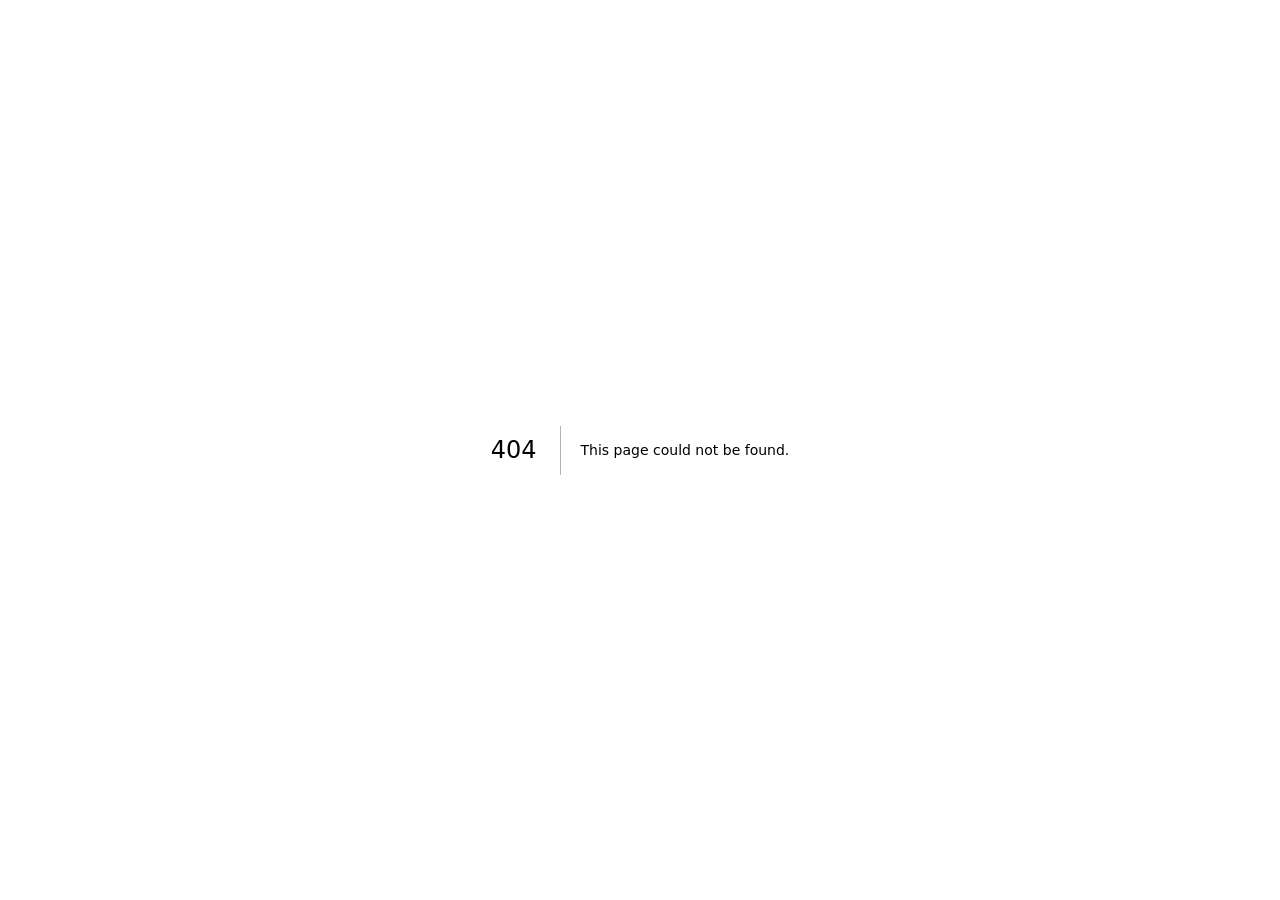
<file: 404/index.html>
<!DOCTYPE html><html lang="en" class="scroll-smooth"><head><meta charSet="utf-8"/><meta name="viewport" content="width=device-width, initial-scale=1"/><link rel="stylesheet" href="/_next/static/chunks/0_oc_g3nw2rx5.css" data-precedence="next"/><link rel="preload" as="script" fetchPriority="low" href="/_next/static/chunks/3l04zcqx63h3y.js"/><script src="/_next/static/chunks/2m912stn0vfa6.js" async=""></script><script src="/_next/static/chunks/1mh6a-0e61pyc.js" async=""></script><script src="/_next/static/chunks/turbopack-0lalso72z2cic.js" async=""></script><script src="/_next/static/chunks/0h2qsuyze9ds1.js" async=""></script><link rel="preload" href="https://fonts.googleapis.com/css2?family=Cormorant+Garamond:ital,wght@0,300;0,400;0,500;0,600;1,300;1,400&amp;family=Cinzel:wght@400;500;600&amp;family=Lato:wght@300;400&amp;display=swap" as="style"/><meta name="robots" content="noindex"/><title>Harshini ♾ Rahul — November 2026 · Texas</title><meta name="description" content="Join us as we celebrate the beginning of forever. Sangeeth · Engagement · Mehendi · Haldi · Wedding — November 12–15, 2026, Texas."/><meta property="og:title" content="Harshini ♾ Rahul — November 2026 · Texas"/><meta property="og:description" content="You are invited to our wedding celebration."/><meta property="og:type" content="website"/><meta name="twitter:card" content="summary"/><meta name="twitter:title" content="Harshini ♾ Rahul — November 2026 · Texas"/><meta name="twitter:description" content="You are invited to our wedding celebration."/><link rel="icon" href="/favicon.ico?favicon.2vob68tjqpejf.ico" sizes="256x256" type="image/x-icon"/><link rel="preconnect" href="https://fonts.googleapis.com"/><link rel="preconnect" href="https://fonts.gstatic.com" crossorigin="anonymous"/><title>404: This page could not be found.</title><link href="https://fonts.googleapis.com/css2?family=Cormorant+Garamond:ital,wght@0,300;0,400;0,500;0,600;1,300;1,400&amp;family=Cinzel:wght@400;500;600&amp;family=Lato:wght@300;400&amp;display=swap" rel="stylesheet"/><script src="/_next/static/chunks/0cz1d0mv5g_q7.js" noModule=""></script></head><body style="font-family:&#x27;Cormorant Garamond&#x27;, Georgia, serif"><div hidden=""><!--$--><!--/$--></div><div style="font-family:system-ui,&quot;Segoe UI&quot;,Roboto,Helvetica,Arial,sans-serif,&quot;Apple Color Emoji&quot;,&quot;Segoe UI Emoji&quot;;height:100vh;text-align:center;display:flex;flex-direction:column;align-items:center;justify-content:center"><div><style>body{color:#000;background:#fff;margin:0}.next-error-h1{border-right:1px solid rgba(0,0,0,.3)}@media (prefers-color-scheme:dark){body{color:#fff;background:#000}.next-error-h1{border-right:1px solid rgba(255,255,255,.3)}}</style><h1 class="next-error-h1" style="display:inline-block;margin:0 20px 0 0;padding:0 23px 0 0;font-size:24px;font-weight:500;vertical-align:top;line-height:49px">404</h1><div style="display:inline-block"><h2 style="font-size:14px;font-weight:400;line-height:49px;margin:0">This page could not be found.</h2></div></div></div><!--$--><!--/$--><script src="/_next/static/chunks/3l04zcqx63h3y.js" id="_R_" async=""></script><script>(self.__next_f=self.__next_f||[]).push([0])</script><script>self.__next_f.push([1,"1:\"$Sreact.fragment\"\n2:I[39756,[\"/_next/static/chunks/0h2qsuyze9ds1.js\"],\"default\"]\n3:I[37457,[\"/_next/static/chunks/0h2qsuyze9ds1.js\"],\"default\"]\n4:I[97367,[\"/_next/static/chunks/0h2qsuyze9ds1.js\"],\"OutletBoundary\"]\n5:\"$Sreact.suspense\"\n8:I[97367,[\"/_next/static/chunks/0h2qsuyze9ds1.js\"],\"ViewportBoundary\"]\na:I[97367,[\"/_next/static/chunks/0h2qsuyze9ds1.js\"],\"MetadataBoundary\"]\nc:I[68027,[\"/_next/static/chunks/0h2qsuyze9ds1.js\"],\"default\",1]\n:HL[\"/_next/static/chunks/0_oc_g3nw2rx5.css\",\"style\"]\n:HL[\"https://fonts.googleapis.com/css2?family=Cormorant+Garamond:ital,wght@0,300;0,400;0,500;0,600;1,300;1,400\u0026family=Cinzel:wght@400;500;600\u0026family=Lato:wght@300;400\u0026display=swap\",\"style\"]\n7:X\n0:{\"P\":null,\"c\":[\"\",\"_not-found\",\"\"],\"q\":\"\",\"i\":false,\"f\":[[[\"\",{\"children\":[\"/_not-found\",{\"children\":[\"__PAGE__\",{},\"$undefined\",\"$undefined\",4608]},\"$undefined\",\"$undefined\",4608]},\"$undefined\",\"$undefined\",4624],[[\"$\",\"$1\",\"c\",{\"children\":[[[\"$\",\"link\",\"0\",{\"rel\":\"stylesheet\",\"href\":\"/_next/static/chunks/0_oc_g3nw2rx5.css\",\"precedence\":\"next\",\"crossOrigin\":\"$undefined\",\"nonce\":\"$undefined\"}],[\"$\",\"script\",\"script-0\",{\"src\":\"/_next/static/chunks/0h2qsuyze9ds1.js\",\"async\":true,\"nonce\":\"$undefined\"}]],[\"$\",\"html\",null,{\"lang\":\"en\",\"className\":\"scroll-smooth\",\"children\":[[\"$\",\"head\",null,{\"children\":[[\"$\",\"link\",null,{\"rel\":\"preconnect\",\"href\":\"https://fonts.googleapis.com\"}],[\"$\",\"link\",null,{\"rel\":\"preconnect\",\"href\":\"https://fonts.gstatic.com\",\"crossOrigin\":\"anonymous\"}],[\"$\",\"link\",null,{\"href\":\"https://fonts.googleapis.com/css2?family=Cormorant+Garamond:ital,wght@0,300;0,400;0,500;0,600;1,300;1,400\u0026family=Cinzel:wght@400;500;600\u0026family=Lato:wght@300;400\u0026display=swap\",\"rel\":\"stylesheet\"}]]}],[\"$\",\"body\",null,{\"style\":{\"fontFamily\":\"'Cormorant Garamond', Georgia, serif\"},\"children\":[\"$\",\"$L2\",null,{\"parallelRouterKey\":\"children\",\"error\":\"$undefined\",\"errorStyles\":\"$undefined\",\"errorScripts\":\"$undefined\",\"template\":[\"$\",\"$L3\",null,{}],\"templateStyles\":\"$undefined\",\"templateScripts\":\"$undefined\",\"notFound\":[[[\"$\",\"title\",null,{\"children\":\"404: This page could not be found.\"}],[\"$\",\"div\",null,{\"style\":{\"fontFamily\":\"system-ui,\\\"Segoe UI\\\",Roboto,Helvetica,Arial,sans-serif,\\\"Apple Color Emoji\\\",\\\"Segoe UI Emoji\\\"\",\"height\":\"100vh\",\"textAlign\":\"center\",\"display\":\"flex\",\"flexDirection\":\"column\",\"alignItems\":\"center\",\"justifyContent\":\"center\"},\"children\":[\"$\",\"div\",null,{\"children\":[[\"$\",\"style\",null,{\"dangerouslySetInnerHTML\":{\"__html\":\"body{color:#000;background:#fff;margin:0}.next-error-h1{border-right:1px solid rgba(0,0,0,.3)}@media (prefers-color-scheme:dark){body{color:#fff;background:#000}.next-error-h1{border-right:1px solid rgba(255,255,255,.3)}}\"}}],[\"$\",\"h1\",null,{\"className\":\"next-error-h1\",\"style\":{\"display\":\"inline-block\",\"margin\":\"0 20px 0 0\",\"padding\":\"0 23px 0 0\",\"fontSize\":24,\"fontWeight\":500,\"verticalAlign\":\"top\",\"lineHeight\":\"49px\"},\"children\":404}],[\"$\",\"div\",null,{\"style\":{\"display\":\"inline-block\"},\"children\":[\"$\",\"h2\",null,{\"style\":{\"fontSize\":14,\"fontWeight\":400,\"lineHeight\":\"49px\",\"margin\":0},\"children\":\"This page could not be found.\"}]}]]}]}]],[]],\"forbidden\":\"$undefined\",\"unauthorized\":\"$undefined\"}]}]]}]]}],{\"children\":[[\"$\",\"$1\",\"c\",{\"children\":[null,[\"$\",\"$L2\",null,{\"parallelRouterKey\":\"children\",\"error\":\"$undefined\",\"errorStyles\":\"$undefined\",\"errorScripts\":\"$undefined\",\"template\":[\"$\",\"$L3\",null,{}],\"templateStyles\":\"$undefined\",\"templateScripts\":\"$undefined\",\"notFound\":\"$undefined\",\"forbidden\":\"$undefined\",\"unauthorized\":\"$undefined\"}]]}],{\"children\":[[\"$\",\"$1\",\"c\",{\"children\":[[[\"$\",\"title\",null,{\"children\":\"404: This page could not be found.\"}],[\"$\",\"div\",null,{\"style\":\"$0:f:0:1:0:props:children:1:props:children:1:props:children:props:notFound:0:1:props:style\",\"children\":[\"$\",\"div\",null,{\"children\":[[\"$\",\"style\",null,{\"dangerouslySetInnerHTML\":{\"__html\":\"body{color:#000;background:#fff;margin:0}.next-error-h1{border-right:1px solid rgba(0,0,0,.3)}@media (prefers-color-scheme:dark){body{color:#fff;background:#000}.next-error-h1{border-right:1px solid rgba(255,255,255,.3)}}\"}}],[\"$\",\"h1\",null,{\"className\":\"next-error-h1\",\"style\":\"$0:f:0:1:0:props:children:1:props:children:1:props:children:props:notFound:0:1:props:children:props:children:1:props:style\",\"children\":404}],[\"$\",\"div\",null,{\"style\":\"$0:f:0:1:0:props:children:1:props:children:1:props:children:props:notFound:0:1:props:children:props:children:2:props:style\",\"children\":[\"$\",\"h2\",null,{\"style\":\"$0:f:0:1:0:props:children:1:props:children:1:props:children:props:notFound:0:1:props:children:props:children:2:props:children:props:style\",\"children\":\"This page could not be found.\"}]}]]}]}]],null,[\"$\",\"$L4\",null,{\"children\":[\"$\",\"$5\",null,{\"name\":\"Next.MetadataOutlet\",\"children\":\"$@6\"}]}]]}],{},null,false,null]},null,false,\"$7\"]},null,false,null],[\"$\",\"$1\",\"h\",{\"children\":[[\"$\",\"meta\",null,{\"name\":\"robots\",\"content\":\"noindex\"}],[\"$\",\"$L8\",null,{\"children\":\"$L9\"}],[\"$\",\"div\",null,{\"hidden\":true,\"children\":[\"$\",\"$La\",null,{\"children\":[\"$\",\"$5\",null,{\"name\":\"Next.Metadata\",\"children\":\"$Lb\"}]}]}],null]}],false]],\"m\":\"$undefined\",\"G\":[\"$c\",[[\"$\",\"link\",\"0\",{\"rel\":\"stylesheet\",\"href\":\"/_next/static/chunks/0_oc_g3nw2rx5.css\",\"precedence\":\"next\",\"crossOrigin\":\"$undefined\",\"nonce\":\"$undefined\"}]]],\"S\":true,\"h\":null,\"r\":\"$undefined\",\"s\":\"$undefined\",\"a\":\"$undefined\",\"l\":\"$undefined\",\"p\":\"$undefined\",\"d\":\"$undefined\",\"b\":\"PgnNisf5su7iM_JKyc84x\"}\n7:C\n9:[[\"$\",\"meta\",\"0\",{\"charSet\":\"utf-8\"}],[\"$\",\"meta\",\"1\",{\"name\":\"viewport\",\"content\":\"width=device-width, initial-scale=1\"}]]\nd:I[27201,[\"/_next/static/chunks/0h2qsuyze9ds1.js\"],\"IconMark\"]\n6:null\nb:[[\"$\",\"title\",\"0\",{\"children\":\"Harshini ♾ Rahul — November 2026 · Texas\"}],[\"$\",\"meta\",\"1\",{\"name\":\"description\",\"content\":\"Join us as we celebrate the beginning of forever. Sangeeth · Engagement · Mehendi · Haldi · Wedding — November 12–15, 2026, Texas.\"}],[\"$\",\"meta\",\"2\",{\"property\":\"og:title\",\"content\":\"Harshini ♾ Rahul — November 2026 · Texas\"}],[\"$\",\"meta\",\"3\",{\"property\":\"og:description\",\"content\":\"You are invited to our wedding celebration.\"}],[\"$\",\"meta\",\"4\",{\"property\":\"og:type\",\"content\":\"website\"}],[\"$\",\"meta\",\"5\",{\"name\":\"twitter:card\",\"content\":\"summary\"}],[\"$\",\"meta\",\"6\",{\"name\":\"twitter:title\",\"content\":\"Harshini ♾ Rahul — November 2026 · Texas\"}],[\"$\",\"meta\",\"7\",{\"name\":\"twitter:description\",\"content\":\"You are invited to our wedding celebration.\"}],[\"$\",\"link\",\"8\",{\"rel\":\"icon\",\"href\":\"/favicon.ico?favicon.2vob68tjqpejf.ico\",\"sizes\":\"256x256\",\"type\":\"image/x-icon\"}],[\"$\",\"$Ld\",\"9\",{}]]\n"])</script></body></html>
</file>
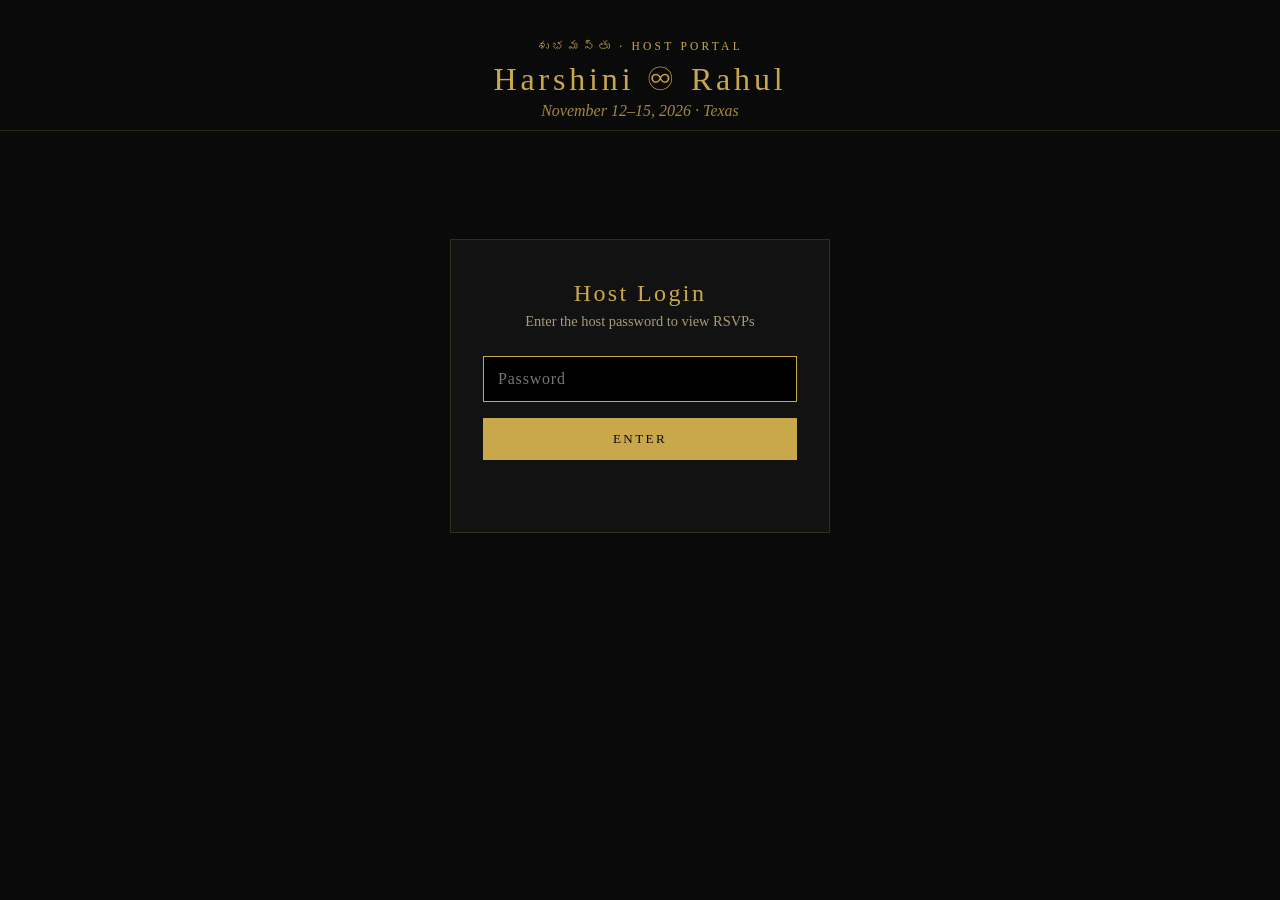
<file: public/admin/index.html>
<!DOCTYPE html>
<html lang="en">
<head>
<meta charset="UTF-8" />
<meta name="viewport" content="width=device-width, initial-scale=1.0" />
<meta name="robots" content="noindex, nofollow" />
<title>Host Portal · Harshini &amp; Rahul</title>
<style>
  :root {
    --bg: #0A0A0A; --gold: #C9A84C; --cream: #E8D5A3; --panel: #121212;
    --line: rgba(201,168,76,0.18); --soft: rgba(201,168,76,0.06);
  }
  * { box-sizing: border-box; }
  body {
    margin: 0; background: var(--bg); color: var(--cream);
    font-family: Georgia, 'Times New Roman', serif; min-height: 100vh;
  }
  a { color: var(--gold); }
  .wrap { max-width: 1100px; margin: 0 auto; padding: 32px 20px 80px; }
  header.site { text-align: center; padding: 40px 20px 10px; border-bottom: 1px solid var(--line); }
  header.site .detail { color: var(--gold); font-size: .72rem; letter-spacing: .28em; text-transform: uppercase; }
  header.site h1 { color: var(--gold); font-weight: normal; letter-spacing: .12em; font-size: 2rem; margin: 8px 0 4px; }
  header.site p { color: var(--gold); font-style: italic; margin: 0; opacity: .8; }

  /* Login */
  .login { max-width: 380px; margin: 12vh auto 0; background: var(--panel); border: 1px solid var(--line); padding: 40px 32px; text-align: center; }
  .login h2 { color: var(--gold); font-weight: normal; letter-spacing: .1em; margin: 0 0 6px; }
  .login p.sub { color: var(--cream); opacity: .7; font-size: .9rem; margin: 0 0 26px; }
  input[type=password] {
    width: 100%; padding: 13px 14px; background: #000; border: 1px solid var(--line);
    color: var(--cream); font-size: 1rem; font-family: inherit; letter-spacing: .05em; outline: none;
  }
  input[type=password]:focus { border-color: var(--gold); }
  button {
    width: 100%; margin-top: 16px; padding: 13px; background: var(--gold); color: #0A0A0A;
    border: none; font-family: inherit; font-size: .82rem; letter-spacing: .18em; text-transform: uppercase;
    cursor: pointer; transition: opacity .2s;
  }
  button:hover { opacity: .88; }
  button:disabled { opacity: .5; cursor: default; }
  .err { color: #E88; font-size: .85rem; margin-top: 14px; min-height: 18px; }

  /* Dashboard */
  .hidden { display: none; }
  .topbar { display: flex; justify-content: space-between; align-items: center; flex-wrap: wrap; gap: 12px; margin: 26px 0; }
  .topbar h2 { color: var(--gold); font-weight: normal; letter-spacing: .08em; margin: 0; }
  .actions { display: flex; gap: 10px; }
  .actions button { width: auto; margin: 0; padding: 9px 16px; }
  .btn-ghost { background: transparent; color: var(--gold); border: 1px solid var(--line); }

  .stats { display: grid; grid-template-columns: repeat(auto-fit, minmax(120px,1fr)); gap: 14px; margin-bottom: 30px; }
  .stat { background: var(--panel); border: 1px solid var(--line); padding: 18px; text-align: center; }
  .stat .num { color: var(--gold); font-size: 2rem; }
  .stat .lbl { color: var(--cream); opacity: .7; font-size: .72rem; letter-spacing: .16em; text-transform: uppercase; margin-top: 4px; }

  table { width: 100%; border-collapse: collapse; background: var(--panel); border: 1px solid var(--line); font-size: .9rem; }
  th, td { text-align: left; padding: 12px 14px; border-bottom: 1px solid var(--line); vertical-align: top; }
  th { color: var(--gold); font-size: .68rem; letter-spacing: .16em; text-transform: uppercase; font-weight: normal; background: var(--soft); }
  td { color: var(--cream); }
  td small { color: var(--gold); opacity: .75; }
  .chips { display: flex; flex-wrap: wrap; gap: 4px; }
  .chip { font-size: .62rem; letter-spacing: .08em; text-transform: uppercase; padding: 3px 7px; border: 1px solid var(--line); color: var(--gold); border-radius: 2px; }
  .tablewrap { overflow-x: auto; }
  .empty { text-align: center; padding: 40px; opacity: .6; }
  footer { text-align: center; margin-top: 40px; color: rgba(201,168,76,0.4); font-size: .78rem; }

  /* Selection + delete */
  .actions { flex-wrap: wrap; }
  .btn-danger { background: transparent; color: #E88; border: 1px solid rgba(232,136,136,.55); }
  .btn-danger:not(:disabled):hover { background: rgba(232,136,136,.12); opacity: 1; }
  .col-check { width: 36px; text-align: center; }
  .col-act { width: 80px; text-align: right; }
  td.col-check, td.col-act { vertical-align: middle; }
  input[type=checkbox] { width: 16px; height: 16px; accent-color: var(--gold); cursor: pointer; }
  .row-del {
    width: auto; margin: 0; padding: 6px 10px; font-size: .64rem; letter-spacing: .12em;
    background: transparent; color: #E88; border: 1px solid rgba(232,136,136,.45);
  }
  .row-del:hover { background: rgba(232,136,136,.12); opacity: 1; }
  tr.selected td { background: rgba(201,168,76,0.09); }
  .chip.dup { color: #E8A06A; border-color: rgba(232,160,106,.6); }
  .sr-only { position: absolute; width: 1px; height: 1px; overflow: hidden; clip: rect(0 0 0 0); white-space: nowrap; }
  .toast { position: fixed; bottom: 22px; left: 50%; transform: translateX(-50%); background: var(--panel); border: 1px solid var(--gold); color: var(--cream); padding: 10px 18px; font-size: .85rem; z-index: 10; }
</style>
</head>
<body>
<header class="site">
  <div class="detail">శుభమస్తు · Host Portal</div>
  <h1>Harshini ♾ Rahul</h1>
  <p>November 12–15, 2026 · Texas</p>
</header>

<!-- LOGIN VIEW -->
<div id="loginView" class="login">
  <h2>Host Login</h2>
  <p class="sub">Enter the host password to view RSVPs</p>
  <form id="loginForm">
    <input id="password" type="password" placeholder="Password" autocomplete="current-password" autofocus />
    <button id="loginBtn" type="submit">Enter</button>
  </form>
  <div class="err" id="loginErr"></div>
</div>

<!-- DASHBOARD VIEW -->
<div id="dashView" class="wrap hidden">
  <div class="topbar">
    <h2>RSVP Dashboard</h2>
    <div class="actions">
      <button class="btn-ghost" id="refreshBtn" type="button">Refresh</button>
      <button class="btn-ghost" id="dupBtn" type="button" title="Select every duplicate (same email) except the newest one">Select duplicates</button>
      <button class="btn-danger" id="deleteSelBtn" type="button" disabled>Delete selected (0)</button>
      <button class="btn-ghost" id="csvBtn" type="button">Export CSV</button>
      <button id="logoutBtn" type="button">Log out</button>
    </div>
  </div>

  <div class="stats" id="stats"></div>

  <div class="tablewrap">
    <table id="rsvpTable">
      <thead>
        <tr>
          <th class="col-check"><input type="checkbox" id="selectAll" aria-label="Select all RSVPs" /></th>
          <th>Primary Guest</th>
          <th>Contact</th>
          <th>Party</th>
          <th>Events</th>
          <th>Dietary / Song / Message</th>
          <th>Submitted</th>
          <th class="col-act"><span class="sr-only">Actions</span></th>
        </tr>
      </thead>
      <tbody id="rsvpBody"></tbody>
    </table>
  </div>

  <footer>Two hearts. One forever. · Harshini &amp; Rahul · 2026</footer>
</div>

<script>
  const API = "/api";
  const TOKEN_KEY = "hr_admin_token";
  const EVENTS = ["sangeeth", "engagement", "mehendi", "haldi", "prewedding", "wedding"];
  const EVENT_LABEL = { sangeeth: "Sangeeth", engagement: "Engagement", mehendi: "Mehendi", haldi: "Haldi", prewedding: "Pre-Wedding", wedding: "Wedding" };
  const evLabel = (e) => EVENT_LABEL[e] || e;

  const $ = (id) => document.getElementById(id);
  const loginView = $("loginView"), dashView = $("dashView");

  function showDash() { loginView.classList.add("hidden"); dashView.classList.remove("hidden"); }
  function showLogin() { dashView.classList.add("hidden"); loginView.classList.remove("hidden"); }

  // --- Login ---
  $("loginForm").addEventListener("submit", async (e) => {
    e.preventDefault();
    const btn = $("loginBtn"), err = $("loginErr");
    err.textContent = ""; btn.disabled = true; btn.textContent = "Checking…";
    try {
      const res = await fetch(API + "/login", {
        method: "POST",
        headers: { "Content-Type": "application/json" },
        body: JSON.stringify({ password: $("password").value }),
      });
      const data = await res.json();
      if (!res.ok) { err.textContent = data.error || "Login failed"; return; }
      localStorage.setItem(TOKEN_KEY, data.token);
      $("password").value = "";
      await loadDashboard();
    } catch (_) {
      err.textContent = "Network error. Try again.";
    } finally {
      btn.disabled = false; btn.textContent = "Enter";
    }
  });

  $("logoutBtn").addEventListener("click", () => {
    localStorage.removeItem(TOKEN_KEY);
    showLogin();
  });
  $("refreshBtn").addEventListener("click", loadDashboard);
  $("csvBtn").addEventListener("click", exportCsv);

  let currentData = null;

  async function loadDashboard() {
    const token = localStorage.getItem(TOKEN_KEY);
    if (!token) { showLogin(); return; }
    const res = await fetch(API + "/rsvps", { headers: { "Authorization": "Bearer " + token } });
    if (res.status === 401) { localStorage.removeItem(TOKEN_KEY); showLogin(); $("loginErr").textContent = "Session expired. Please log in again."; return; }
    const data = await res.json();
    currentData = data;
    renderStats(data);
    renderTable(data.rsvps || []);
    showDash();
  }

  function renderStats(d) {
    const be = d.by_event || {};
    const cards = [
      ["Parties", d.total_rsvps || 0],
      ["Total Guests", d.total_guests || 0],
      ["Sangeeth", be.sangeeth || 0],
      ["Engagement", be.engagement || 0],
      ["Mehendi", be.mehendi || 0],
      ["Haldi", be.haldi || 0],
      ["Pre-Wedding", be.prewedding || 0],
      ["Wedding", be.wedding || 0],
    ];
    $("stats").innerHTML = cards.map(([lbl, num]) =>
      `<div class="stat"><div class="num">${num}</div><div class="lbl">${lbl}</div></div>`
    ).join("");
  }

  function esc(s) {
    return String(s == null ? "" : s).replace(/[&<>"']/g, (c) =>
      ({ "&": "&amp;", "<": "&lt;", ">": "&gt;", '"': "&quot;", "'": "&#39;" }[c]));
  }

  // ---- Selection + duplicates ----------------------------------------------
  // A row is identified by its DynamoDB primary key (rsvpId + submittedAt).
  const keyOf = (r) => `${r.rsvpId}|${r.submittedAt}`;
  const selected = new Set();
  let rowsByKey = new Map();
  let dupKeys = new Set();      // every row that shares an email with another row
  let olderDupKeys = new Set(); // duplicates except the newest one per email

  const normEmail = (s) => String(s || "").trim().toLowerCase();

  // Rows sharing an email (case/whitespace-insensitive) are one duplicate group.
  function computeDuplicates(sorted) {
    dupKeys = new Set(); olderDupKeys = new Set();
    const groups = new Map();
    sorted.forEach((r) => {                 // sorted is newest first, so list[0] is newest
      const email = normEmail(r.email);
      if (!email) return;
      if (!groups.has(email)) groups.set(email, []);
      groups.get(email).push(r);
    });
    groups.forEach((list) => {
      if (list.length < 2) return;
      list.forEach((r, i) => { dupKeys.add(keyOf(r)); if (i > 0) olderDupKeys.add(keyOf(r)); });
    });
  }

  function syncSelectionUi() {
    const n = selected.size;
    const btn = $("deleteSelBtn");
    btn.disabled = n === 0;
    btn.textContent = `Delete selected (${n})`;
    document.querySelectorAll("#rsvpBody tr[data-key]").forEach((tr) => {
      const on = selected.has(tr.dataset.key);
      tr.classList.toggle("selected", on);
      const cb = tr.querySelector(".row-check");
      if (cb) cb.checked = on;
    });
    const all = $("selectAll"), total = rowsByKey.size;
    all.checked = total > 0 && n === total;
    all.indeterminate = n > 0 && n < total;
    $("dupBtn").disabled = olderDupKeys.size === 0;
    $("dupBtn").textContent = olderDupKeys.size ? `Select duplicates (${olderDupKeys.size})` : "No duplicates";
  }

  function renderTable(rsvps) {
    const body = $("rsvpBody");
    // newest first
    const sorted = [...rsvps].sort((a, b) => String(b.submittedAt).localeCompare(String(a.submittedAt)));
    rowsByKey = new Map(sorted.map((r) => [keyOf(r), r]));
    // drop selections for rows that no longer exist
    [...selected].forEach((k) => { if (!rowsByKey.has(k)) selected.delete(k); });
    computeDuplicates(sorted);
    if (!sorted.length) {
      body.innerHTML = `<tr><td colspan="8" class="empty">No RSVPs yet.</td></tr>`;
      syncSelectionUi();
      return;
    }
    body.innerHTML = sorted.map((r) => {
      const key = keyOf(r);
      const guests = (r.guests || []).map((g) => {
        const evs = EVENTS.filter((e) => g[e]).map((e) => `<span class="chip">${evLabel(e)}</span>`).join("");
        const kids = Number(g.kids || 0);
        const party = `${Number(g.adults || 0)} adult(s)` + (kids ? `, ${kids} kid(s)` : "");
        return `<div style="margin-bottom:6px;">◆ ${esc(party)}<div class="chips" style="margin-top:3px;">${evs}</div></div>`;
      }).join("");
      const extras = [
        r.dietary ? `<div><small>Dietary:</small> ${esc(r.dietary)}</div>` : "",
        r.songRequest ? `<div><small>Song:</small> ${esc(r.songRequest)}</div>` : "",
        r.message ? `<div><small>Message:</small> ${esc(r.message)}</div>` : "",
      ].join("") || `<span style="opacity:.4">—</span>`;
      const when = r.submittedAt ? new Date(r.submittedAt).toLocaleString() : "—";
      const dup = dupKeys.has(key) ? ` <span class="chip dup" title="Another RSVP uses this email">Duplicate</span>` : "";
      return `<tr data-key="${esc(key)}">
        <td class="col-check"><input type="checkbox" class="row-check" aria-label="Select RSVP from ${esc(r.primaryName)}" /></td>
        <td><strong style="color:var(--gold)">${esc(r.primaryName)}</strong>${dup}<div><small>${r.guestCount || 0} guest(s)</small></div></td>
        <td>${esc(r.email)}<div><small>${esc(r.phone || "")}</small></div></td>
        <td>${guests}</td>
        <td>${EVENTS.filter((e) => (r.events || {})[e]).map((e) => `<span class="chip">${evLabel(e)} ${(r.events||{})[e]}</span>`).join(" ")}</td>
        <td>${extras}</td>
        <td>${esc(when)}</td>
        <td class="col-act"><button type="button" class="row-del" aria-label="Delete RSVP from ${esc(r.primaryName)}">Delete</button></td>
      </tr>`;
    }).join("");
    syncSelectionUi();
  }

  // Row checkbox + per-row delete (event delegation)
  $("rsvpBody").addEventListener("change", (e) => {
    if (!e.target.classList.contains("row-check")) return;
    const key = e.target.closest("tr").dataset.key;
    if (e.target.checked) selected.add(key); else selected.delete(key);
    syncSelectionUi();
  });
  $("rsvpBody").addEventListener("click", (e) => {
    const btn = e.target.closest(".row-del");
    if (!btn) return;
    deleteRsvps([btn.closest("tr").dataset.key]);
  });
  $("selectAll").addEventListener("change", (e) => {
    selected.clear();
    if (e.target.checked) rowsByKey.forEach((_, k) => selected.add(k));
    syncSelectionUi();
  });
  $("dupBtn").addEventListener("click", () => {
    selected.clear();
    olderDupKeys.forEach((k) => selected.add(k));
    syncSelectionUi();
  });
  $("deleteSelBtn").addEventListener("click", () => deleteRsvps([...selected]));

  function toast(msg) {
    const t = document.createElement("div");
    t.className = "toast"; t.setAttribute("role", "status"); t.textContent = msg;
    document.body.appendChild(t);
    setTimeout(() => t.remove(), 3500);
  }

  async function deleteRsvps(keys) {
    const rows = keys.map((k) => rowsByKey.get(k)).filter(Boolean);
    if (!rows.length) return;
    const names = rows.slice(0, 8).map((r) => `• ${r.primaryName} <${r.email}>`).join("\n")
      + (rows.length > 8 ? `\n…and ${rows.length - 8} more` : "");
    if (!confirm(`Permanently delete ${rows.length} RSVP(s)?\n\n${names}\n\nThis cannot be undone.`)) return;

    const token = localStorage.getItem(TOKEN_KEY);
    if (!token) { showLogin(); return; }
    let deleted = 0;
    try {
      for (let i = 0; i < rows.length; i += 100) {   // API accepts up to 100 per call
        const chunk = rows.slice(i, i + 100).map((r) => ({ rsvpId: r.rsvpId, submittedAt: r.submittedAt }));
        const res = await fetch(API + "/rsvps/delete", {
          method: "POST",
          headers: { "Content-Type": "application/json", "Authorization": "Bearer " + token },
          body: JSON.stringify({ items: chunk }),
        });
        if (res.status === 401) {
          localStorage.removeItem(TOKEN_KEY); showLogin();
          $("loginErr").textContent = "Session expired. Please log in again.";
          return;
        }
        const data = await res.json().catch(() => ({}));
        if (!res.ok || !data.success) throw new Error(data.error || `HTTP ${res.status}`);
        deleted += data.deleted || 0;
      }
      keys.forEach((k) => selected.delete(k));
      toast(`Deleted ${deleted} RSVP(s).`);
    } catch (err) {
      alert("Delete failed: " + err.message);
    }
    await loadDashboard();
  }

  function exportCsv() {
    if (!currentData || !currentData.rsvps) return;
    const rows = [["Primary Name", "Email", "Phone", "Total Guests", "Adults", "Kids", "Party Breakdown", "Sangeeth", "Engagement", "Mehendi", "Haldi", "Pre-Wedding", "Wedding", "Dietary", "Song Request", "Message", "Submitted At"]];
    currentData.rsvps.forEach((r) => {
      const ev = r.events || {};
      const gs = r.guests || [];
      const adults = gs.reduce((s, g) => s + Number(g.adults || 0), 0);
      const kids = gs.reduce((s, g) => s + Number(g.kids || 0), 0);
      const breakdown = gs.map((g) => `${Number(g.adults || 0)}A${Number(g.kids || 0) ? "+" + Number(g.kids) + "K" : ""}`).join("; ");
      rows.push([
        r.primaryName || "", r.email || "", r.phone || "", r.guestCount || (adults + kids),
        adults, kids, breakdown,
        ev.sangeeth || 0, ev.engagement || 0, ev.mehendi || 0, ev.haldi || 0, ev.prewedding || 0, ev.wedding || 0,
        r.dietary || "", r.songRequest || "", (r.message || "").replace(/\n/g, " "), r.submittedAt || "",
      ]);
    });
    const csv = rows.map((row) => row.map((c) => `"${String(c).replace(/"/g, '""')}"`).join(",")).join("\n");
    const blob = new Blob([csv], { type: "text/csv" });
    const a = document.createElement("a");
    a.href = URL.createObjectURL(blob);
    a.download = "wedding-rsvps-" + new Date().toISOString().slice(0, 10) + ".csv";
    a.click();
    URL.revokeObjectURL(a.href);
  }

  // Auto-login if token present
  if (localStorage.getItem(TOKEN_KEY)) { loadDashboard(); }
</script>
</body>
</html>
</file>
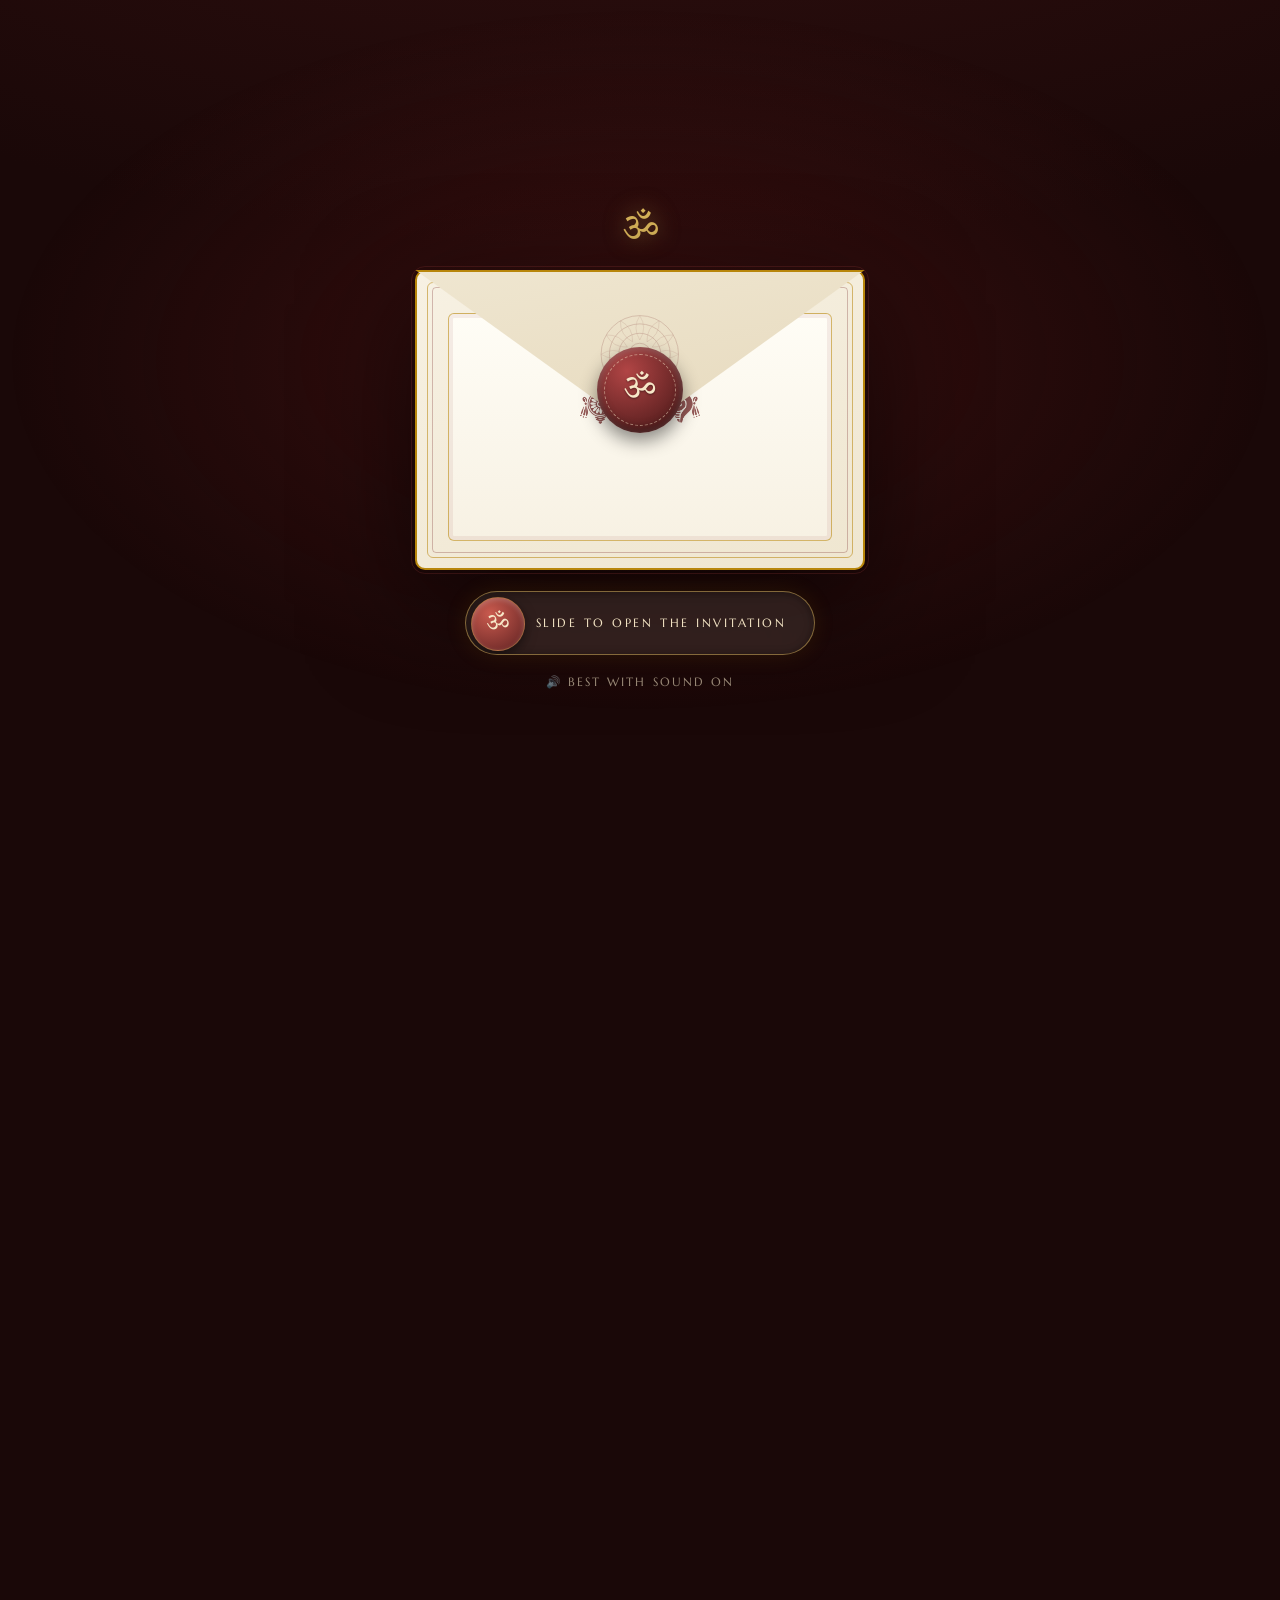
<file: public/wedding-rsvp/index.html>
<!DOCTYPE html>
<html lang="en">
<head>
<meta charset="UTF-8" />
<meta name="viewport" content="width=device-width, initial-scale=1.0" />
<meta name="robots" content="noindex, nofollow" />
<title>Wedding Invitation · Harshini Reddy Salla weds Rahul Reddy Velpur</title>
<link rel="preconnect" href="https://fonts.googleapis.com" />
<link rel="preconnect" href="https://fonts.gstatic.com" crossorigin="anonymous" />
<link
  href="https://fonts.googleapis.com/css2?family=Cormorant+Garamond:ital,wght@0,400;0,500;0,600;1,400;1,500&family=Playfair+Display:ital,wght@0,500;0,600;0,700;1,500&family=Marcellus&family=Great+Vibes&family=Tiro+Devanagari+Sanskrit&display=swap"
  rel="stylesheet"
/>
<style>
  :root {
    --paper: #f7f1e3;
    --paper2: #efe6d0;
    --maroon: #7a2e2e;
    --maroon-deep: #5e2121;
    --maroon-soft: #9c4a46;
    --gold: #b8860b;
    --gold-light: #d8b45a;
    --ink: #6b2b2b;
    --leaf: #c9b48a;
  }
  * { box-sizing: border-box; }
  html { scroll-behavior: smooth; }
  body {
    margin: 0;
    color: var(--maroon);
    font-family: 'Cormorant Garamond', Georgia, serif;
    background:
      radial-gradient(1200px 600px at 50% -10%, #3a1414 0%, #2a0d0d 45%, #1a0808 100%);
    min-height: 100vh;
    overflow-x: hidden;
  }

  .om { font-family: 'Tiro Devanagari Sanskrit', serif; }
  .blessing {
    font-family: 'Marcellus', serif; color: var(--maroon-soft);
    letter-spacing: .14em; font-size: .78rem; text-transform: uppercase;
  }

  /* ───────── Toran (hanging bell garland) ───────── */
  .toran { width: 100%; height: 54px; display: block; color: var(--maroon); }
  .toran .bead { color: var(--gold); }

  /* ───────── Ornamental divider ───────── */
  .orn-divider { width: 220px; max-width: 70%; height: 26px; margin: 1rem auto; color: var(--gold); display: block; }

  /* corner mandalas */
  .corner {
    position: absolute; width: 120px; height: 120px; opacity: .55;
    pointer-events: none; color: var(--maroon-soft);
  }
  .corner.tl { top: 14px; left: 14px; }
  .corner.tr { top: 14px; right: 14px; transform: scaleX(-1); }
  .corner.bl { bottom: 14px; left: 14px; transform: scaleY(-1); }
  .corner.br { bottom: 14px; right: 14px; transform: scale(-1,-1); }

  /* ═════════ ENVELOPE OVERLAY ═════════ */
  .overlay {
    position: fixed; inset: 0; z-index: 50;
    display: flex; flex-direction: column; align-items: center; justify-content: center;
    padding: 1.5rem; gap: 1.3rem;
    background: radial-gradient(900px 500px at 50% 40%, rgba(80,20,20,.55), transparent 70%);
    transition: opacity .9s ease, visibility .9s ease;
  }
  .overlay.gone { opacity: 0; visibility: hidden; pointer-events: none; }

  .intro-om {
    font-family: 'Tiro Devanagari Sanskrit', serif;
    color: var(--gold-light); font-size: 2.4rem; line-height: 1;
    text-shadow: 0 0 22px rgba(216,180,90,.5);
    animation: glow 3s ease-in-out infinite;
  }
  @keyframes glow { 0%,100%{opacity:.75;} 50%{opacity:1;} }

  .envelope {
    position: relative; width: min(92vw, 450px); aspect-ratio: 3/2;
    filter: drop-shadow(0 34px 55px rgba(0,0,0,.6));
    perspective: 1500px;
  }
  .env-body {
    position: absolute; inset: 0; border-radius: 10px; overflow: hidden;
    background: linear-gradient(160deg, var(--paper) 0%, var(--paper2) 100%);
    border: 2px solid var(--gold); outline: 1px solid rgba(122,46,46,.3); outline-offset: 3px;
  }
  /* ornate mandala watermark + gold filigree frame on the body */
  .env-ornament { position: absolute; inset: 0; z-index: 1; color: var(--maroon); opacity: .16; }
  .env-frame { position: absolute; inset: 10px; z-index: 2; border: 1px solid rgba(184,134,11,.55); border-radius: 6px; }
  .env-frame::before { content:""; position:absolute; inset:4px; border:1px solid rgba(122,46,46,.3); border-radius:4px; }

  /* letter peeking out */
  .letter-peek {
    position: absolute; left: 7%; right: 7%; top: 14%; bottom: 9%;
    background: linear-gradient(180deg, #fffdf6, var(--paper));
    border: 1px solid rgba(184,134,11,.6); border-radius: 6px; z-index: 3;
    transform: translateY(0); transition: transform 1.2s .7s cubic-bezier(.4,0,.2,1), box-shadow 1.2s .7s;
    display: flex; align-items: center; justify-content: center; text-align: center;
    box-shadow: inset 0 0 0 4px rgba(122,46,46,.08);
  }
  /* Letter slides fully out above the envelope and comes forward */
  .envelope.open .env-body { overflow: visible; }
  .envelope.open .letter-peek {
    transform: translateY(-82%) scale(1.08); z-index: 7;
    box-shadow: 0 24px 40px rgba(0,0,0,.45), inset 0 0 0 4px rgba(122,46,46,.08);
  }
  /* While opening: drop the envelope a little to make room, hide the slider */
  .envelope { transition: transform .8s ease; }
  .overlay.opening .envelope { transform: translateY(22%); }
  .overlay.opening .slider,
  .overlay.opening .intro-hint { opacity: 0; pointer-events: none; transition: opacity .4s ease; }
  .letter-peek .mini { padding: 0 1rem; }
  .letter-peek .mini img { width: 120px; opacity: .95; margin-bottom: .3rem; }
  .letter-peek .mini h3 { font-family: 'Playfair Display', serif; color: var(--maroon); font-size: 1.05rem; margin: .25rem 0; font-weight: 700; }
  /* names stay hidden until the envelope is opened */
  .letter-peek .mini h3, .letter-peek .mini p { opacity: 0; transition: opacity .9s ease; }
  .envelope.open .letter-peek .mini h3, .envelope.open .letter-peek .mini p { opacity: 1; transition-delay: 1.6s; }
  .letter-peek .mini p { color: var(--maroon-soft); font-style: italic; margin: 0; font-size: .88rem; }

  /* top flap */
  .env-flap {
    position: absolute; top: 0; left: 0; right: 0; height: 54%;
    z-index: 5; transform-origin: top center; transform: rotateX(0deg);
    transition: transform 1s cubic-bezier(.6,0,.2,1), z-index 0s .5s;
    background: linear-gradient(170deg, var(--paper2), #e6d9bd);
    border: 2px solid var(--gold);
    clip-path: polygon(0 0, 100% 0, 50% 100%);
    display: flex; align-items: flex-start; justify-content: center;
  }
  .env-flap .flap-orn { width: 60%; height: 70%; color: var(--maroon); opacity: .3; margin-top: 6%; }
  .envelope.open .env-flap { transform: rotateX(178deg); z-index: 1; }

  /* ornate wax seal */
  .wax {
    position: absolute; top: 40%; left: 50%; transform: translate(-50%,-50%);
    width: 86px; height: 86px; border-radius: 50%; z-index: 6;
    background: radial-gradient(circle at 35% 28%, #b14545, var(--maroon-deep) 72%);
    box-shadow: 0 8px 18px rgba(0,0,0,.45), inset 0 2px 8px rgba(255,255,255,.25), inset 0 -4px 10px rgba(0,0,0,.4);
    display: flex; align-items: center; justify-content: center;
    transition: transform .5s ease, opacity .5s ease;
  }
  .wax::before { content:""; position:absolute; inset:7px; border-radius:50%; border:1.5px dashed rgba(247,231,200,.5); }
  .wax .seal-om { color: #f7e7c8; font-family: 'Tiro Devanagari Sanskrit', serif; font-size: 2.1rem; z-index:2; text-shadow:0 1px 2px rgba(0,0,0,.4); }
  .envelope.open .wax { transform: translate(-50%,-50%) scale(.2) rotate(40deg); opacity: 0; }

  /* slide-to-open */
  .slider {
    position: relative; width: min(92vw, 350px); height: 64px; border-radius: 999px;
    background: rgba(247,241,227,.1); border: 1px solid rgba(216,180,90,.5);
    backdrop-filter: blur(4px); overflow: hidden; touch-action: none;
    box-shadow: inset 0 1px 8px rgba(0,0,0,.35), 0 0 22px rgba(184,134,11,.12);
  }
  .slider .fill { position: absolute; inset: 0; width: 0; background: linear-gradient(90deg, rgba(184,134,11,.4), rgba(122,46,46,.4)); }
  .slider .label {
    position: absolute; inset: 0; display: flex; align-items: center; justify-content: center;
    color: #f3e4c4; font-family: 'Marcellus', serif; letter-spacing: .22em;
    font-size: .72rem; text-transform: uppercase; pointer-events: none;
    animation: shimmer 2.4s linear infinite; padding-left: 42px;
  }
  @keyframes shimmer { 0%{opacity:.55;} 50%{opacity:1;} 100%{opacity:.55;} }
  .slider .knob {
    position: absolute; top: 5px; left: 5px; width: 54px; height: 54px; border-radius: 50%;
    background: radial-gradient(circle at 35% 30%, #c95a4e, var(--maroon-deep));
    box-shadow: 0 4px 12px rgba(0,0,0,.5), inset 0 2px 5px rgba(255,255,255,.2);
    cursor: grab; display: flex; align-items: center; justify-content: center;
    color: #f7e7c8; font-size: 1.5rem; font-family: 'Tiro Devanagari Sanskrit', serif;
    user-select: none; touch-action: none; border: 1px solid rgba(216,180,90,.4);
  }
  .slider .knob:active { cursor: grabbing; }
  /* date appears in the slider's place after sliding */
  .slide-zone { position: relative; width: min(92vw, 350px); height: 64px; }
  .slide-zone .slider { width: 100%; }
  .date-reveal {
    position: absolute; left: 0; right: 0; top: 50%; text-align: center; pointer-events: none;
    font-family: 'Great Vibes', cursive; font-size: clamp(2.4rem, 10vw, 3.4rem); line-height: 1; white-space: nowrap;
    color: var(--gold-light); text-shadow: 0 0 18px rgba(216,180,90,.55), 0 2px 6px rgba(0,0,0,.5);
    opacity: 0; transform: translateY(-30%) scale(.96); z-index: 9;
    transition: opacity 1.1s ease, transform 1.1s ease;
  }
  .overlay.opening .date-reveal { opacity: 1; transform: translateY(35px); transition-delay: .9s; }
  .intro-hint { color: rgba(247,231,200,.6); font-family: 'Marcellus', serif; font-size: .72rem; letter-spacing: .18em; text-transform: uppercase; }

  /* ═════════ INVITATION CARD ═════════ */
  .scene { opacity: 0; transition: opacity 1s ease; }
  .scene.show { opacity: 1; }
  .card-wrap { max-width: 720px; margin: 0 auto; padding: 2rem 1.2rem 1rem; }
  .card {
    position: relative; background: linear-gradient(170deg, var(--paper) 0%, var(--paper2) 100%);
    border: 2px solid var(--gold); border-radius: 4px;
    box-shadow: 0 40px 80px rgba(0,0,0,.5); padding: 0 0 4.5rem; text-align: center; overflow: hidden;
  }
  .card::after { content:""; position:absolute; inset:9px; border:1px solid rgba(122,46,46,.35); pointer-events:none; border-radius:3px; }
  .card-toran { width:100%; display:block; }
  .content { position: relative; z-index: 2; padding: 0 1.6rem; }

  .namam-crest { width: min(62%, 240px); margin: .4rem auto .6rem; display:block; }

  .symbol-row { display: flex; align-items: center; justify-content: center; gap: 1.6rem; margin: .3rem 0 .8rem; color: var(--maroon); }
  .symbol-row .sym { font-size: 1.6rem; opacity: .85; }
  .symbol-row .om { font-family: 'Tiro Devanagari Sanskrit', serif; font-size: 1.9rem; color: var(--gold); }

  .invite-eyebrow { font-family: 'Marcellus', serif; letter-spacing: .3em; font-size: .72rem; text-transform: uppercase; color: var(--maroon-soft); }
  .invite-title { font-family: 'Playfair Display', serif; font-weight: 600; letter-spacing: .04em; color: var(--maroon); font-size: clamp(1.3rem, 3.8vw, 1.9rem); margin: .3rem 0 .1rem; }
  .solicit { font-style: italic; color: var(--ink); font-size: .98rem; line-height: 1.7; max-width: 30rem; margin: 1rem auto; }
  .names { margin: 1.2rem 0; }
  .names .g { font-family: 'Playfair Display', serif; font-weight: 600; color: var(--maroon-deep); font-size: clamp(1.45rem, 4.6vw, 2.2rem); }
  .names .weds { display: block; font-style: italic; color: var(--gold); font-size: 1rem; margin: .3rem 0; }
  .detail-line { font-size: 1rem; color: var(--ink); margin: .3rem 0; }
  .detail-line strong { color: var(--maroon-deep); }
  .venue { display: block; width: fit-content; max-width: 100%; margin: 1.1rem auto 0; padding: .5rem 1.4rem; border: 1.5px solid var(--maroon-soft); color: var(--maroon-deep); font-family: 'Marcellus', serif; letter-spacing: .2em; font-size: .9rem; border-radius: 3px; }
  .names .parent { display: block; font-style: italic; font-weight: 500; color: var(--maroon-deep); font-size: .98rem; margin: .2rem 0 .3rem; }
  .invited-by { margin: 1.4rem auto 0; }
  .invited-by .ib-lbl { display: block; font-family: 'Marcellus', serif; font-size: .66rem; letter-spacing: .26em; text-transform: uppercase; color: var(--maroon-soft); }
  .invited-by .ib-names { display: block; margin-top: .25rem; font-family: 'Playfair Display', serif; font-weight: 500; font-size: clamp(1.05rem, 2.6vw, 1.3rem); color: var(--maroon-deep); }
  .venue-block { margin-top: 1rem; }
  .venue-addr { color: var(--ink); font-size: 1.02rem; margin: .5rem 0 .3rem; }
  .directions { color: var(--maroon); font-family: 'Marcellus', serif; font-size: .8rem; letter-spacing: .12em; text-decoration: underline; text-underline-offset: 3px; }
  .directions:hover { color: var(--maroon-deep); }
  .families { margin-top: 1.6rem; font-size: .98rem; color: var(--ink); line-height: 1.8; border-top: 1px solid rgba(122,46,46,.2); padding-top: 1.2rem; }
  .families .lbl { font-family: 'Marcellus', serif; font-size: .66rem; letter-spacing: .2em; text-transform: uppercase; color: var(--maroon-soft); display:block; margin-bottom:.2rem; }
  .rsvp-cta { margin: 1.6rem auto 0; display: flex; width: fit-content; align-items: center; gap: .5rem; padding: .9rem 2.4rem; background: var(--maroon); color: var(--paper); font-family: 'Marcellus', serif; letter-spacing: .2em; text-transform: uppercase; font-size: .8rem; border: none; border-radius: 3px; cursor: pointer; transition: transform .2s, background .2s; }
  .rsvp-cta:hover { transform: translateY(-2px); background: var(--maroon-deep); }

  /* ═════════ RSVP FORM ═════════ */
  .rsvp-section { max-width: 720px; margin: 0 auto; padding: 1rem 1.2rem 4rem; }
  .rsvp-head { text-align: center; margin: 1.5rem 0 1.6rem; }
  .rsvp-head .om { color: var(--gold-light); font-size: 2rem; }
  .rsvp-head h2 { font-family: 'Playfair Display', serif; color: var(--paper); font-weight: 700; font-size: clamp(1.6rem,4vw,2.2rem); margin: .4rem 0; }
  .rsvp-head p { color: #e7d4ac; font-style: italic; margin: 0; }
  .panel { background: linear-gradient(170deg, var(--paper) 0%, var(--paper2) 100%); border: 1px solid rgba(184,134,11,.4); border-radius: 4px; padding: 1.5rem; margin-bottom: 1.4rem; }
  .panel .section-label { font-family: 'Marcellus', serif; color: var(--maroon); font-size: .72rem; letter-spacing: .22em; text-transform: uppercase; margin: 0 0 1.2rem; }
  .grid { display: grid; grid-template-columns: 1fr; gap: 1rem; }
  @media (min-width: 640px) { .grid.two { grid-template-columns: 1fr 1fr; } }
  label.fld { color: var(--maroon-soft); font-family: 'Marcellus', serif; font-size: .64rem; letter-spacing: .18em; text-transform: uppercase; display: block; margin-bottom: .4rem; }
  input[type=text], input[type=email], input[type=tel], textarea { width: 100%; padding: .7rem .9rem; background: #fffdf6; border: 1px solid rgba(122,46,46,.3); color: var(--maroon-deep); font-family: 'Cormorant Garamond', serif; font-size: 1rem; outline: none; border-radius: 3px; transition: border-color .2s; }
  input:focus, textarea:focus { border-color: var(--maroon); }
  textarea { resize: vertical; }
  .counter { display: flex; align-items: center; justify-content: space-between; gap: .5rem; padding: .7rem; border: 1px solid rgba(122,46,46,.25); background: #fffdf6; border-radius: 3px; }
  .counter .lbl { color: var(--maroon); font-family: 'Marcellus', serif; font-size: .66rem; letter-spacing: .06em; text-transform: uppercase; }
  .counter .ctrl { display: flex; align-items: center; gap: .5rem; flex-shrink: 0; }
  .counter button { width: 2rem; height: 2rem; line-height: 1; border: 1px solid var(--maroon-soft); color: var(--maroon); background: transparent; cursor: pointer; font-size: 1.1rem; padding: 0; border-radius: 3px; }
  .counter .val { color: var(--maroon-deep); font-size: 1.2rem; min-width: 1.4rem; text-align: center; }
  .hint { color: var(--maroon-soft); font-family: 'Marcellus', serif; font-size: .58rem; letter-spacing: .05em; margin: .5rem 0 0; opacity: .8; }
  .submit-wrap { text-align: center; }
  button.send { padding: .95rem 2.8rem; background: var(--maroon); color: var(--paper); font-family: 'Marcellus', serif; font-size: .8rem; letter-spacing: .22em; text-transform: uppercase; border: none; cursor: pointer; border-radius: 3px; transition: transform .2s, background .2s; }
  button.send:hover { transform: scale(1.03); background: var(--maroon-deep); }
  button.send:disabled { background: #a98; cursor: wait; }
  .err { color: #a11; font-family: 'Marcellus', serif; font-size: .82rem; margin: 0 0 1rem; }
  .net-err { color: #c0392b; font-style: italic; margin-top: 1rem; }
  .success { text-align: center; padding: 3.5rem 1.5rem; }
  .success .om { color: var(--gold-light); font-size: 3rem; }
  .success h2 { font-family: 'Playfair Display', serif; color: var(--paper); font-weight: 700; font-size: 1.7rem; margin: .6rem 0; }
  .success p { color: #e7d4ac; font-style: italic; font-size: 1.1rem; margin: 0; }
  .foot { text-align: center; color: rgba(231,212,172,.55); font-family: 'Marcellus', serif; font-size: .72rem; letter-spacing: .15em; padding: 1rem 0 2rem; }
  .hidden { display: none !important; }

  /* ═════════ WEBSITE LAYOUT ═════════ */
  html { scroll-padding-top: 72px; }               /* anchors land below sticky nav */
  .section { padding: 4.5rem 1.2rem 2rem; scroll-margin-top: 72px; }
  #invitation { padding-top: 5.5rem; }
  .sec-head { text-align: center; margin: 0 auto 2rem; max-width: 640px; }
  .sec-head .om { color: var(--gold-light); font-size: 1.9rem; font-family: 'Tiro Devanagari Sanskrit', serif; }
  .sec-head h2 { font-family: 'Playfair Display', serif; color: var(--paper); font-weight: 700; font-size: clamp(1.25rem, 3.3vw, 1.75rem); margin: .4rem 0; }
  .sec-head p { color: #e7d4ac; font-style: italic; margin: 0; font-size: .98rem; }
  .sec-head::after { content: ""; display: block; width: 90px; height: 1px; margin: 1.1rem auto 0; background: linear-gradient(90deg, transparent, var(--gold), transparent); }

  /* Sticky nav */
  .site-nav {
    position: fixed; top: 0; left: 0; right: 0; z-index: 40; height: 64px;
    display: flex; align-items: center; justify-content: space-between; padding: 0 1.4rem;
    background: rgba(42,13,13,.82); backdrop-filter: blur(12px); -webkit-backdrop-filter: blur(12px);
    border-bottom: 1px solid rgba(216,180,90,.3);
    transform: translateY(-100%); transition: transform .6s ease .3s;
  }
  .scene.show .site-nav { transform: translateY(0); }
  .brand { font-family: 'Playfair Display', serif; font-weight: 700; color: var(--gold-light); text-decoration: none; font-size: 1.2rem; letter-spacing: .08em; }
  .brand span, .foot-brand span { color: #f3e4c4; }
  .nav-links { display: flex; align-items: center; gap: 1.6rem; }
  .nav-links a {
    color: #f3e4c4; text-decoration: none; font-family: 'Marcellus', serif; font-size: .78rem;
    letter-spacing: .2em; text-transform: uppercase; padding: .3rem 0; border-bottom: 1px solid transparent;
    transition: color .2s, border-color .2s;
  }
  .nav-links a:hover, .nav-links a.active { color: var(--gold-light); border-bottom-color: var(--gold); }
  .nav-links a.nav-rsvp { background: var(--gold); color: #2a0d0d; padding: .5rem 1.1rem; border-radius: 3px; border: none; }
  .nav-links a.nav-rsvp:hover, .nav-links a.nav-rsvp.active { background: var(--gold-light); color: #2a0d0d; }
  .nav-toggle { display: none; background: none; border: 1px solid rgba(216,180,90,.5); color: var(--gold-light); font-size: 1.2rem; width: 42px; height: 38px; border-radius: 4px; cursor: pointer; }
  @media (max-width: 720px) {
    .nav-toggle { display: block; }
    .nav-links {
      position: absolute; top: 64px; left: 0; right: 0; flex-direction: column; gap: 0;
      background: rgba(42,13,13,.97); border-bottom: 1px solid rgba(216,180,90,.3);
      max-height: 0; overflow: hidden; transition: max-height .35s ease;
    }
    .nav-links.open { max-height: 320px; }
    .nav-links a { width: 100%; text-align: center; padding: 1rem 0; border-bottom: 1px solid rgba(216,180,90,.12); }
    .nav-links a.nav-rsvp { border-radius: 0; }
  }

  /* Countdown */
  .countdown { display: grid; grid-template-columns: repeat(4, minmax(0, 1fr)); gap: .9rem; max-width: 620px; margin: 0 auto; }
  .cd-box {
    background: linear-gradient(170deg, var(--paper) 0%, var(--paper2) 100%);
    border: 1.5px solid var(--gold); border-radius: 4px; padding: 1.2rem .4rem; text-align: center;
    box-shadow: 0 14px 30px rgba(0,0,0,.35);
  }
  .cd-num { display: block; font-family: 'Playfair Display', serif; font-weight: 700; color: var(--maroon-deep); font-size: clamp(1.35rem, 4.8vw, 2.1rem); line-height: 1.1; }
  .cd-lbl { display: block; margin-top: .3rem; font-family: 'Marcellus', serif; font-size: .64rem; letter-spacing: .22em; text-transform: uppercase; color: var(--maroon-soft); }
  .cd-done { text-align: center; color: var(--gold-light); font-family: 'Playfair Display', serif; font-size: 1.6rem; margin-top: 1rem; }

  /* Event + venue */
  .event-card {
    max-width: 920px; margin: 0 auto; display: grid; grid-template-columns: 1fr; overflow: hidden;
    background: linear-gradient(170deg, var(--paper) 0%, var(--paper2) 100%);
    border: 2px solid var(--gold); border-radius: 4px; box-shadow: 0 30px 60px rgba(0,0,0,.45);
  }
  @media (min-width: 820px) { .event-card { grid-template-columns: 1fr 1fr; } }
  .event-info { padding: 2rem 1.8rem; }
  .ev-row { display: flex; gap: .9rem; align-items: flex-start; padding: .8rem 0; border-bottom: 1px solid rgba(122,46,46,.15); color: var(--ink); font-size: 1rem; line-height: 1.5; }
  .ev-row:last-of-type { border-bottom: none; }
  .ev-ico { font-size: 1.3rem; line-height: 1.3; }
  .ev-lbl { display: block; font-family: 'Marcellus', serif; font-size: .64rem; letter-spacing: .2em; text-transform: uppercase; color: var(--maroon-soft); margin-bottom: .1rem; }
  .ev-actions { display: flex; flex-wrap: wrap; gap: .6rem; margin-top: 1.4rem; }
  .btn-gold, .btn-outline {
    display: inline-flex; align-items: center; gap: .35rem; padding: .7rem 1.1rem; border-radius: 3px;
    font-family: 'Marcellus', serif; font-size: .72rem; letter-spacing: .14em; text-transform: uppercase;
    text-decoration: none; cursor: pointer; transition: transform .2s, background .2s, color .2s;
  }
  .btn-gold { background: var(--maroon); color: var(--paper); border: 1px solid var(--maroon); }
  .btn-gold:hover { background: var(--maroon-deep); transform: translateY(-2px); }
  .btn-outline { background: transparent; color: var(--maroon); border: 1px solid var(--maroon-soft); }
  .btn-outline:hover { background: rgba(122,46,46,.08); transform: translateY(-2px); }
  .event-map { min-height: 320px; border-top: 2px solid var(--gold); }
  @media (min-width: 820px) { .event-map { border-top: none; border-left: 2px solid var(--gold); } }
  .event-map iframe { width: 100%; height: 100%; min-height: 320px; border: 0; display: block; filter: sepia(.25) saturate(.9); }

  /* Footer */
  .site-footer { text-align: center; padding: 3rem 1.2rem 5.5rem; border-top: 1px solid rgba(216,180,90,.25); margin-top: 2rem; }
  .foot-brand { font-family: 'Playfair Display', serif; font-weight: 700; color: var(--gold-light); font-size: 1.8rem; letter-spacing: .08em; }
  .foot-names { font-family: 'Playfair Display', serif; color: var(--paper); font-size: 1.2rem; margin: .5rem 0 .2rem; }
  .foot-meta { color: #e7d4ac; font-style: italic; margin: 0; }
  .foot-sym { color: var(--gold); margin: .9rem 0; letter-spacing: .3em; }
  .foot-top { color: var(--gold-light); font-family: 'Marcellus', serif; font-size: .72rem; letter-spacing: .2em; text-transform: uppercase; text-decoration: none; }
  .foot-top:hover { text-decoration: underline; }

  /* Music button */
  .music-btn {
    position: fixed; right: 20px; bottom: 20px; z-index: 45; display: flex; align-items: center; gap: .5rem;
    padding: .7rem 1.1rem; border-radius: 999px; border: 1px solid rgba(216,180,90,.6); cursor: pointer;
    background: linear-gradient(120deg, var(--maroon), var(--maroon-deep)); color: #f7e7c8;
    font-family: 'Marcellus', serif; font-size: .7rem; letter-spacing: .14em; text-transform: uppercase;
    box-shadow: 0 8px 22px rgba(0,0,0,.45); opacity: 0; transition: opacity .6s ease .6s, transform .2s;
  }
  .scene.show .music-btn { opacity: 1; }
  .music-btn:hover { transform: translateY(-2px); }
  .music-icon { font-size: 1.05rem; line-height: 1; }
  .music-btn.playing .music-icon { animation: spin 3s linear infinite; }
  @keyframes spin { to { transform: rotate(360deg); } }
  @media (max-width: 640px) { .music-label { display: none; } .music-btn { padding: .8rem; } }

  @media (prefers-reduced-motion: reduce) {
    .site-nav, .music-btn { transition: none; }
    .music-btn.playing .music-icon { animation: none; }
  }
</style>
</head>
<body>

<!-- ═════════ SVG DEFS: ornaments ═════════ -->
<svg width="0" height="0" style="position:absolute" aria-hidden="true">
  <!-- Toran: hanging garland with bells + mango leaves -->
  <symbol id="toran" viewBox="0 0 400 54" preserveAspectRatio="none">
    <path d="M0 6 Q100 34 200 6 T400 6" fill="none" stroke="currentColor" stroke-width="2"/>
    <g stroke="currentColor" stroke-width="1.5" fill="currentColor">
      <!-- repeated hanging mango-leaf + bell motifs -->
      <g transform="translate(40,10)"><path d="M0 0 C-7 10 -7 22 0 30 C7 22 7 10 0 0 Z" fill="currentColor" opacity=".85"/><line x1="0" y1="30" x2="0" y2="40"/><circle class="bead" cx="0" cy="44" r="4"/></g>
      <g transform="translate(90,16)"><path d="M0 0 C-6 8 -6 18 0 24 C6 18 6 8 0 0 Z" opacity=".7"/><line x1="0" y1="24" x2="0" y2="33"/><circle class="bead" cx="0" cy="37" r="3.5"/></g>
      <g transform="translate(140,10)"><path d="M0 0 C-7 10 -7 22 0 30 C7 22 7 10 0 0 Z" opacity=".85"/><line x1="0" y1="30" x2="0" y2="40"/><circle class="bead" cx="0" cy="44" r="4"/></g>
      <g transform="translate(200,20)"><path d="M0 0 C-8 11 -8 24 0 33 C8 24 8 11 0 0 Z"/><line x1="0" y1="33" x2="0" y2="44"/><circle class="bead" cx="0" cy="48" r="4.5"/></g>
      <g transform="translate(260,10)"><path d="M0 0 C-7 10 -7 22 0 30 C7 22 7 10 0 0 Z" opacity=".85"/><line x1="0" y1="30" x2="0" y2="40"/><circle class="bead" cx="0" cy="44" r="4"/></g>
      <g transform="translate(310,16)"><path d="M0 0 C-6 8 -6 18 0 24 C6 18 6 8 0 0 Z" opacity=".7"/><line x1="0" y1="24" x2="0" y2="33"/><circle class="bead" cx="0" cy="37" r="3.5"/></g>
      <g transform="translate(360,10)"><path d="M0 0 C-7 10 -7 22 0 30 C7 22 7 10 0 0 Z" opacity=".85"/><line x1="0" y1="30" x2="0" y2="40"/><circle class="bead" cx="0" cy="44" r="4"/></g>
    </g>
  </symbol>

  <!-- Corner mandala / floral quarter -->
  <symbol id="mandala-corner" viewBox="0 0 120 120">
    <g fill="none" stroke="currentColor" stroke-width="1.4">
      <path d="M4 4 Q60 10 60 60 Q10 60 4 4 Z" opacity=".5"/>
      <circle cx="30" cy="30" r="16"/>
      <circle cx="30" cy="30" r="9"/>
      <circle cx="30" cy="30" r="3" fill="currentColor"/>
      <g>
        <path d="M30 14 q6 8 0 16 q-6 -8 0 -16Z" fill="currentColor" opacity=".35"/>
        <path d="M46 30 q-8 6 -16 0 q8 -6 16 0Z" fill="currentColor" opacity=".35"/>
        <path d="M30 46 q6 -8 0 -16 q-6 8 0 16Z" fill="currentColor" opacity=".35"/>
        <path d="M14 30 q8 6 16 0 q-8 6 -16 0Z" fill="currentColor" opacity=".35"/>
      </g>
      <path d="M8 60 q20 -4 34 -18" />
      <path d="M60 8 q-4 20 -18 34" />
      <path d="M12 12 q4 6 2 12" />
      <circle cx="54" cy="54" r="3" fill="currentColor"/>
      <circle cx="68" cy="30" r="2.5" fill="currentColor"/>
      <circle cx="30" cy="68" r="2.5" fill="currentColor"/>
    </g>
  </symbol>

  <!-- Paisley floral divider -->
  <symbol id="orn-divider" viewBox="0 0 220 26">
    <g fill="none" stroke="currentColor" stroke-width="1.4">
      <line x1="0" y1="13" x2="80" y2="13"/>
      <line x1="140" y1="13" x2="220" y2="13"/>
      <path d="M110 4 C96 4 96 22 110 22 C124 22 124 4 110 4 Z"/>
      <circle cx="110" cy="13" r="3" fill="currentColor"/>
      <path d="M86 13 q6 -7 12 0 q-6 7 -12 0Z" fill="currentColor" opacity=".5"/>
      <path d="M134 13 q-6 -7 -12 0 q6 7 12 0Z" fill="currentColor" opacity=".5"/>
      <circle cx="80" cy="13" r="2.2" fill="currentColor"/>
      <circle cx="140" cy="13" r="2.2" fill="currentColor"/>
    </g>
  </symbol>

  <!-- Envelope body big mandala watermark -->
  <symbol id="env-mandala" viewBox="0 0 300 200">
    <g fill="none" stroke="currentColor" stroke-width="1.2" transform="translate(150,100)">
      <circle r="70"/><circle r="55"/><circle r="38"/><circle r="20"/>
      <g>
        <!-- 12 lotus petals -->
        <g id="pet"><path d="M0 -70 q14 22 0 44 q-14 -22 0 -44Z" opacity=".5"/></g>
        <use href="#pet" transform="rotate(30)"/><use href="#pet" transform="rotate(60)"/>
        <use href="#pet" transform="rotate(90)"/><use href="#pet" transform="rotate(120)"/>
        <use href="#pet" transform="rotate(150)"/><use href="#pet" transform="rotate(180)"/>
        <use href="#pet" transform="rotate(210)"/><use href="#pet" transform="rotate(240)"/>
        <use href="#pet" transform="rotate(270)"/><use href="#pet" transform="rotate(300)"/>
        <use href="#pet" transform="rotate(330)"/>
      </g>
    </g>
  </symbol>
</svg>

<!-- ═════════ ENVELOPE OVERLAY ═════════ -->
<div class="overlay" id="overlay">
  <div class="intro-om om">ॐ</div>
  <div class="envelope" id="envelope">
    <div class="env-body">
      <svg class="env-ornament"><use href="#env-mandala"/></svg>
      <div class="env-frame"></div>
      <div class="letter-peek">
        <div class="mini">
          <img src="./assets/namam.png" alt="" />
          <h3>Harshini weds Rahul</h3>
          <p>15 November 2026 · Sunset, TX</p>
        </div>
      </div>
    </div>
    <div class="env-flap">
      <svg class="flap-orn"><use href="#env-mandala"/></svg>
    </div>
    <div class="wax"><span class="seal-om">ॐ</span></div>
  </div>

  <div class="slide-zone">
  <div class="slider" id="slider">
    <div class="fill" id="fill"></div>
    <div class="label">Slide to open the invitation</div>
    <div class="knob" id="knob">ॐ</div>
  </div>
  <div class="date-reveal" aria-hidden="true">15 · 11 · 2026</div>
  </div>
  <div class="intro-hint">🔊 best with sound on</div>
</div>

<!-- ═════════ REVEALED SCENE (the website) ═════════ -->
<div class="scene" id="scene">

  <!-- Sticky site navigation -->
  <header class="site-nav" id="siteNav">
    <a class="brand" href="#invitation" aria-label="Back to top">H <span>♾</span> R</a>
    <button class="nav-toggle" id="navToggle" aria-label="Open menu" aria-expanded="false" aria-controls="navLinks">☰</button>
    <nav class="nav-links" id="navLinks">
      <a href="#invitation">Invitation</a>
      <a href="#countdown">Countdown</a>
      <a href="#event">Venue</a>
      <a href="#rsvp" class="nav-rsvp">RSVP</a>
    </nav>
  </header>

  <section class="section" id="invitation">
  <div class="card-wrap">
    <div class="card">
      <svg class="card-toran toran" viewBox="0 0 400 54" preserveAspectRatio="none"><use href="#toran"/></svg>
      <svg class="corner tl"><use href="#mandala-corner"/></svg>
      <svg class="corner tr"><use href="#mandala-corner"/></svg>
      <svg class="corner bl"><use href="#mandala-corner"/></svg>
      <svg class="corner br"><use href="#mandala-corner"/></svg>

      <div class="content">
        <p class="blessing">Srirasthu · Shubhamasthu · Avighnamasthu</p>
        <img class="namam-crest" src="./assets/namam.png" alt="Tirupati Namam — Chakra, Namam, Shankha" />
        <div class="symbol-row">
          <span class="sym" title="Swastik">卐</span>
          <span class="om" title="Om">ॐ</span>
          <span class="sym" title="Swastik">卐</span>
        </div>

        <p class="invite-eyebrow">With the blessings of the elders</p>
        <h1 class="invite-title">Wedding Invitation</h1>
        <svg class="orn-divider"><use href="#orn-divider"/></svg>

        <p class="solicit">
          We solicit your gracious presence with family and friends
          on the auspicious occasion of the marriage of
        </p>

        <div class="names">
          <span class="g">Harshini Reddy Salla</span>
          <span class="parent">Daughter of Smt. Salla Padma &amp; Sri Salla Jeevan Reddy</span>
          <span class="weds">weds</span>
          <span class="g">Rahul Reddy Velpur</span>
          <span class="parent">Son of Smt. Velpur Sathemma &amp; Sri Velpur Ravindhar Reddy</span>
        </div>

        <p class="detail-line"><strong>Sunday, 15<sup>th</sup> November 2026</strong></p>
        <p class="detail-line">at 11:51 a.m. · Abhijith Lagnam</p>
        <span class="venue">Loco Lake Venue · Sunset, TX</span>

        <div class="invited-by">
          <span class="ib-lbl">Invited by</span>
          <span class="ib-names">Velpur Ranjith Reddy &amp; Lavani</span>
        </div>

        <button class="rsvp-cta" id="toRsvp">ॐ &nbsp;RSVP for the Wedding</button>
      </div>
    </div>
  </div>
  </section>

  <!-- ═════════ COUNTDOWN ═════════ -->
  <section class="section" id="countdown">
    <div class="sec-head">
      <div class="om">ॐ</div>
      <h2>Counting Down to the Muhurtham</h2>
      <p>Sunday, November 15, 2026 · 11:51 a.m. (Central)</p>
    </div>
    <div class="countdown" id="countdownBoxes" aria-live="polite">
      <div class="cd-box"><span class="cd-num" id="cdDays">--</span><span class="cd-lbl">Days</span></div>
      <div class="cd-box"><span class="cd-num" id="cdHours">--</span><span class="cd-lbl">Hours</span></div>
      <div class="cd-box"><span class="cd-num" id="cdMins">--</span><span class="cd-lbl">Minutes</span></div>
      <div class="cd-box"><span class="cd-num" id="cdSecs">--</span><span class="cd-lbl">Seconds</span></div>
    </div>
    <p class="cd-done hidden" id="cdDone">Today is the day! 🪷</p>
  </section>

  <!-- ═════════ EVENT & VENUE ═════════ -->
  <section class="section" id="event">
    <div class="sec-head">
      <div class="om">ॐ</div>
      <h2>The Wedding</h2>
      <p>Join us as we begin our forever</p>
    </div>

    <div class="event-card">
      <div class="event-info">
        <div class="ev-row"><span class="ev-ico">🗓️</span><div><span class="ev-lbl">Date</span>Sunday, November 15, 2026</div></div>
        <div class="ev-row"><span class="ev-ico">🕰️</span><div><span class="ev-lbl">Muhurtham</span>11:51 a.m. · Abhijith Lagnam</div></div>
        <div class="ev-row"><span class="ev-ico">📍</span><div><span class="ev-lbl">Venue</span>Loco Lake Venue<br/>2585 US-287, Sunset, TX 76270</div></div>
        <div class="ev-actions">
          <a class="btn-gold" href="https://maps.google.com/?q=Loco+Lake+Venue,+2585+US-287,+Sunset,+TX+76270" target="_blank" rel="noopener noreferrer">📍 Get Directions</a>
          <a class="btn-outline" id="gcalLink" target="_blank" rel="noopener noreferrer">＋ Google Calendar</a>
          <button class="btn-outline" id="icsBtn" type="button">⬇ Apple / Outlook</button>
        </div>
      </div>
      <div class="event-map">
        <iframe
          title="Map of Loco Lake Venue, Sunset, TX"
          src="https://maps.google.com/maps?q=Loco+Lake+Venue,+2585+US-287,+Sunset,+TX+76270&z=13&output=embed"
          loading="lazy" referrerpolicy="no-referrer-when-downgrade"></iframe>
      </div>
    </div>
  </section>

  <section class="section rsvp-section" id="rsvp">
    <div class="sec-head">
      <div class="om">ॐ</div>
      <h2>Kindly RSVP</h2>
      <p>Please respond by October 1, 2026</p>
    </div>

    <form id="rsvpForm">
      <div class="panel">
        <p class="section-label">Your Contact Details</p>
        <div class="grid two">
          <div><label class="fld">Primary Guest Name *</label><input id="primaryName" type="text" placeholder="e.g. Ravi &amp; Family" required /></div>
          <div><label class="fld">Email *</label><input id="email" type="email" placeholder="your@email.com" required /></div>
          <div><label class="fld">Phone (optional)</label><input id="phone" type="tel" placeholder="+1 (555) 000-0000" /></div>
        </div>
      </div>

      <div class="panel">
        <p class="section-label">How many are joining for the Wedding?</p>
        <div class="grid two">
          <div class="counter">
            <span class="lbl">Adults (incl. you)</span>
            <div class="ctrl">
              <button type="button" id="adultsMinus" aria-label="Decrease adults">−</button>
              <span class="val" id="adultsVal">1</span>
              <button type="button" id="adultsPlus" aria-label="Increase adults">+</button>
            </div>
          </div>
          <div class="counter">
            <span class="lbl">Kids</span>
            <div class="ctrl">
              <button type="button" id="kidsMinus" aria-label="Decrease kids">−</button>
              <span class="val" id="kidsVal">0</span>
              <button type="button" id="kidsPlus" aria-label="Increase kids">+</button>
            </div>
          </div>
        </div>
        <p class="hint">Count yourself in the adults total.</p>
      </div>

      <div class="panel">
        <p class="section-label">A Few More Things</p>
        <div class="grid">
          <div><label class="fld">Dietary Requirements</label><input id="dietary" type="text" placeholder="e.g. Vegetarian, Vegan, Nut allergy, Jain food..." /></div>
          <div><label class="fld">💌 Message for the Couple (optional)</label><textarea id="message" rows="4" placeholder="Share a wish, memory, or blessing..."></textarea></div>
        </div>
      </div>

      <div class="submit-wrap">
        <p class="err hidden" id="validationErr"></p>
        <button class="send" id="sendBtn" type="submit">ॐ &nbsp;Send RSVP</button>
        <p class="net-err hidden" id="netErr">Something went wrong. Please try again or email us directly.</p>
      </div>
    </form>

    <div class="success hidden" id="successView">
      <div class="om">ॐ</div>
      <h2>We Can't Wait to See You!</h2>
      <p>Your RSVP has been received. We'll send a confirmation to your email soon. 🙏</p>
    </div>

  </section>

  <!-- ═════════ FOOTER ═════════ -->
  <footer class="site-footer">
    <div class="foot-brand">H <span>♾</span> R</div>
    <p class="foot-names">Harshini &amp; Rahul</p>
    <p class="foot-meta">Sunday, November 15, 2026 · Loco Lake Venue, Sunset, TX</p>
    <p class="foot-sym">卐 &nbsp; ॐ &nbsp; 卐</p>
    <a class="foot-top" href="#invitation">Back to top ↑</a>
  </footer>

  <!-- Floating music button -->
  <button class="music-btn" id="musicBtn" type="button" aria-label="Play music" aria-pressed="false">
    <span class="music-icon" id="musicIcon">♪</span><span class="music-label" id="musicLabel">Play Music</span>
  </button>
  <audio id="bgm" src="./assets/mangalyam.mp3" loop preload="none"></audio>
</div>

<script>
  // On the live site, /api/* is proxied by CloudFront to API Gateway -> Lambda
  // -> DynamoDB (harshini-rahul-wedding-rsvps). When the page is opened as a
  // local file or from localhost there is no proxy, so call API Gateway directly
  // (same Lambda, same table; CORS allows it).
  const API = (location.protocol === "file:" || /^(localhost|127\.0\.0\.1)$/.test(location.hostname))
    ? "https://5e21pxysa4.execute-api.us-east-1.amazonaws.com/api"
    : "/api";
  const $ = (id) => document.getElementById(id);

  const slider = $("slider"), knob = $("knob"), fill = $("fill");
  const overlay = $("overlay"), envelope = $("envelope"), scene = $("scene");
  let dragging = false, opened = false;
  // Music may auto-start only from the gesture that opens the envelope.
  // After that, only the music button plays/pauses it.
  let musicOnRelease = false;

  function maxX() { return slider.clientWidth - knob.offsetWidth - 10; }
  function setKnob(x) {
    const m = maxX();
    x = Math.max(0, Math.min(m, x));
    knob.style.left = (5 + x) + "px";
    fill.style.width = (x + knob.offsetWidth) + "px";
    return x;
  }
  // Timeline after the slide completes:
  //   0.0s  seal breaks + flap swings open
  //   0.7s  letter starts sliding out (1.2s)  -> fully out at ~1.9s
  //   hold  2s so the guest can see the letter
  //   then  fade to the main invitation page
  const LETTER_OUT_MS = 1900;
  const HOLD_MS = 2000;

  function openInvitation() {
    if (opened) return;
    opened = true;
    knob.style.left = (5 + maxX()) + "px";
    fill.style.width = "100%";
    overlay.classList.add("opening");
    envelope.classList.add("open");
    startMusic();
    musicOnRelease = true;   // retry once on the finger/mouse release (counts as a user gesture)
    setTimeout(() => {
      scene.classList.add("show");
      overlay.classList.add("gone");
      document.body.style.overflow = "";
      window.scrollTo(0, 0);
    }, LETTER_OUT_MS + HOLD_MS);
  }
  function pointerDown(e) { if (opened) return; dragging = true; knob.setPointerCapture?.(e.pointerId); }
  function pointerMove(e) {
    if (!dragging || opened) return;
    const rect = slider.getBoundingClientRect();
    const clientX = e.clientX ?? (e.touches && e.touches[0].clientX);
    const x = setKnob(clientX - rect.left - knob.offsetWidth / 2);
    if (x >= maxX() - 4) openInvitation();
  }
  function pointerUp() {
    if (opened) {
      dragging = false;
      if (musicOnRelease) { musicOnRelease = false; startMusic(); }
      return;
    }
    dragging = false;
    let v = parseFloat(knob.style.left || "5") - 5;
    const anim = setInterval(() => {
      v -= Math.max(2, v * 0.2);
      if (v <= 0) { v = 0; clearInterval(anim); }
      setKnob(v);
    }, 16);
  }
  knob.addEventListener("pointerdown", pointerDown);
  window.addEventListener("pointermove", pointerMove);
  window.addEventListener("pointerup", pointerUp);
  envelope.addEventListener("click", openInvitation);
  document.body.style.overflow = "hidden";

  $("toRsvp").addEventListener("click", () => { $("rsvp").scrollIntoView({ behavior: "smooth", block: "start" }); });

  /* ───────── Navigation ───────── */
  const navToggle = $("navToggle"), navLinks = $("navLinks");
  navToggle.addEventListener("click", () => {
    const open = navLinks.classList.toggle("open");
    navToggle.setAttribute("aria-expanded", String(open));
    navToggle.textContent = open ? "✕" : "☰";
  });
  navLinks.querySelectorAll("a").forEach((a) => a.addEventListener("click", () => {
    navLinks.classList.remove("open");
    navToggle.setAttribute("aria-expanded", "false");
    navToggle.textContent = "☰";
  }));
  // Highlight the nav link for the section currently on screen
  if ("IntersectionObserver" in window) {
    const links = [...navLinks.querySelectorAll("a")];
    const io = new IntersectionObserver((entries) => {
      entries.forEach((en) => {
        if (!en.isIntersecting) return;
        links.forEach((l) => l.classList.toggle("active", l.getAttribute("href") === "#" + en.target.id));
      });
    }, { rootMargin: "-45% 0px -50% 0px" });
    ["invitation", "countdown", "event", "rsvp"].forEach((id) => io.observe($(id)));
  }

  /* ───────── Countdown (muhurtham: 15 Nov 2026, 11:51 a.m. CST) ───────── */
  const WEDDING = new Date("2026-11-15T11:51:00-06:00");
  const pad = (n) => String(n).padStart(2, "0");
  function tick() {
    const diff = WEDDING - Date.now();
    if (diff <= 0) {
      $("countdownBoxes").classList.add("hidden");
      $("cdDone").classList.remove("hidden");
      return false;
    }
    $("cdDays").textContent = Math.floor(diff / 86400000);
    $("cdHours").textContent = pad(Math.floor(diff / 3600000) % 24);
    $("cdMins").textContent = pad(Math.floor(diff / 60000) % 60);
    $("cdSecs").textContent = pad(Math.floor(diff / 1000) % 60);
    return true;
  }
  if (tick()) { const cd = setInterval(() => { if (!tick()) clearInterval(cd); }, 1000); }

  /* ───────── Add to calendar ───────── */
  const EV = {
    title: "Wedding of Harshini & Rahul",
    start: "20261115T175100Z",   // 11:51 a.m. CST
    end:   "20261115T235100Z",
    location: "Loco Lake Venue, 2585 US-287, Sunset, TX 76270",
    details: "Muhurtham 11:51 a.m. (Abhijith Lagnam). We look forward to celebrating with you!",
  };
  $("gcalLink").href = "https://calendar.google.com/calendar/render?action=TEMPLATE"
    + "&text=" + encodeURIComponent(EV.title)
    + "&dates=" + EV.start + "/" + EV.end
    + "&location=" + encodeURIComponent(EV.location)
    + "&details=" + encodeURIComponent(EV.details);
  $("icsBtn").addEventListener("click", () => {
    const ics = [
      "BEGIN:VCALENDAR", "VERSION:2.0", "PRODID:-//Harshini & Rahul//Wedding//EN",
      "BEGIN:VEVENT",
      "UID:harshini-rahul-wedding-20261115@invite",
      "DTSTAMP:" + new Date().toISOString().replace(/[-:]/g, "").split(".")[0] + "Z",
      "DTSTART:" + EV.start, "DTEND:" + EV.end,
      "SUMMARY:" + EV.title,
      "LOCATION:" + EV.location.replace(/,/g, "\\,"),
      "DESCRIPTION:" + EV.details.replace(/,/g, "\\,"),
      "END:VEVENT", "END:VCALENDAR",
    ].join("\r\n");
    const a = document.createElement("a");
    a.href = URL.createObjectURL(new Blob([ics], { type: "text/calendar" }));
    a.download = "harshini-rahul-wedding.ics";
    a.click();
    URL.revokeObjectURL(a.href);
  });

  /* ───────── Music ───────── */
  const bgm = $("bgm"), musicBtn = $("musicBtn");
  function setMusicUi(playing) {
    musicBtn.classList.toggle("playing", playing);
    musicBtn.setAttribute("aria-pressed", String(playing));
    musicBtn.setAttribute("aria-label", playing ? "Pause music" : "Play music");
    $("musicLabel").textContent = playing ? "Pause Music" : "Play Music";
  }
  function startMusic() {
    if (!bgm.paused) return;
    bgm.volume = 0.6;
    bgm.play().then(() => setMusicUi(true)).catch(() => setMusicUi(false));
  }
  musicBtn.addEventListener("click", () => {
    musicOnRelease = false;
    if (bgm.paused) startMusic(); else { bgm.pause(); setMusicUi(false); }
  });

  const state = { adults: 1, kids: 0 };
  function clamp(field, delta) {
    const min = field === "adults" ? 1 : 0;
    state[field] = Math.max(min, Math.min(20, state[field] + delta));
    $(field + "Val").textContent = state[field];
  }
  $("adultsMinus").addEventListener("click", () => clamp("adults", -1));
  $("adultsPlus").addEventListener("click", () => clamp("adults", 1));
  $("kidsMinus").addEventListener("click", () => clamp("kids", -1));
  $("kidsPlus").addEventListener("click", () => clamp("kids", 1));

  $("rsvpForm").addEventListener("submit", async (e) => {
    e.preventDefault();
    const btn = $("sendBtn"), vErr = $("validationErr"), nErr = $("netErr");
    vErr.classList.add("hidden"); nErr.classList.add("hidden");
    const showErr = (msg) => { nErr.textContent = msg || "Something went wrong. Please try again or email us directly."; nErr.classList.remove("hidden"); };
    const primaryName = $("primaryName").value.trim();
    const email = $("email").value.trim();
    if (!primaryName || !email) { vErr.textContent = "Please enter your name and email."; vErr.classList.remove("hidden"); return; }
    const payload = {
      primaryName, email, phone: $("phone").value.trim(),
      guests: [{ adults: state.adults, kids: state.kids, sangeeth: false, engagement: false, mehendi: false, haldi: false, prewedding: false, wedding: true }],
      dietary: $("dietary").value.trim(), songRequest: "", message: $("message").value.trim(),
    };
    btn.disabled = true; btn.textContent = "Sending...";
    try {
      const res = await fetch(API + "/rsvp", { method: "POST", headers: { "Content-Type": "application/json" }, body: JSON.stringify(payload) });
      const data = await res.json();
      if (res.ok && data.success) {
        $("rsvpForm").classList.add("hidden");
        $("successView").classList.remove("hidden");
        $("rsvp").scrollIntoView({ behavior: "smooth", block: "start" });
      } else if (res.status === 409) {
        showErr(data.message);   // already RSVP'd with this email or name
      } else { console.error("RSVP error:", data); showErr(); }
    } catch (err) { console.error("RSVP fetch error:", err); showErr(); }
    finally { btn.disabled = false; btn.textContent = "ॐ \u00A0Send RSVP"; }
  });
</script>
</body>
</html>
</file>
<file: _next/static/chunks/0_oc_g3nw2rx5.css>
@layer properties{@supports (((-webkit-hyphens:none)) and (not (margin-trim:inline))) or ((-moz-orient:inline) and (not (color:rgb(from red r g b)))){*,:before,:after,::backdrop{--tw-translate-x:0;--tw-translate-y:0;--tw-translate-z:0;--tw-rotate-x:initial;--tw-rotate-y:initial;--tw-rotate-z:initial;--tw-skew-x:initial;--tw-skew-y:initial;--tw-space-y-reverse:0;--tw-border-style:solid;--tw-leading:initial;--tw-font-weight:initial;--tw-tracking:initial;--tw-shadow:0 0 #0000;--tw-shadow-color:initial;--tw-shadow-alpha:100%;--tw-inset-shadow:0 0 #0000;--tw-inset-shadow-color:initial;--tw-inset-shadow-alpha:100%;--tw-ring-color:initial;--tw-ring-shadow:0 0 #0000;--tw-inset-ring-color:initial;--tw-inset-ring-shadow:0 0 #0000;--tw-ring-inset:initial;--tw-ring-offset-width:0px;--tw-ring-offset-color:#fff;--tw-ring-offset-shadow:0 0 #0000;--tw-outline-style:solid;--tw-blur:initial;--tw-brightness:initial;--tw-contrast:initial;--tw-grayscale:initial;--tw-hue-rotate:initial;--tw-invert:initial;--tw-opacity:initial;--tw-saturate:initial;--tw-sepia:initial;--tw-drop-shadow:initial;--tw-drop-shadow-color:initial;--tw-drop-shadow-alpha:100%;--tw-drop-shadow-size:initial;--tw-duration:initial}}}@layer theme{:root,:host{--font-sans:-apple-system, BlinkMacSystemFont, "Segoe UI", Roboto, "Helvetica Neue", "Noto Sans", Arial, sans-serif, "Apple Color Emoji", "Segoe UI Emoji", "Segoe UI Symbol", "Noto Color Emoji";--font-mono:ui-monospace, SFMono-Regular, Menlo, Monaco, Consolas, "Liberation Mono", "Courier New", monospace;--spacing:.25rem;--container-lg:32rem;--container-xl:36rem;--container-2xl:42rem;--container-3xl:48rem;--container-4xl:56rem;--container-5xl:64rem;--container-6xl:72rem;--text-xs:.75rem;--text-xs--line-height:calc(1 / .75);--text-sm:.875rem;--text-sm--line-height:calc(1.25 / .875);--text-lg:1.125rem;--text-lg--line-height:calc(1.75 / 1.125);--text-xl:1.25rem;--text-xl--line-height:calc(1.75 / 1.25);--text-2xl:1.5rem;--text-2xl--line-height:calc(2 / 1.5);--text-4xl:2.25rem;--text-4xl--line-height:calc(2.5 / 2.25);--text-5xl:3rem;--text-5xl--line-height:1;--text-6xl:3.75rem;--text-6xl--line-height:1;--font-weight-light:300;--font-weight-bold:700;--tracking-wider:.05em;--leading-relaxed:1.625;--radius-sm:.25rem;--default-transition-duration:.15s;--default-transition-timing-function:cubic-bezier(.4, 0, .2, 1);--default-font-family:var(--font-sans);--default-mono-font-family:var(--font-mono)}}@layer base{*,:after,:before,::backdrop{box-sizing:border-box;border:0 solid;margin:0;padding:0}::file-selector-button{box-sizing:border-box;border:0 solid;margin:0;padding:0}html,:host{-webkit-text-size-adjust:100%;tab-size:4;line-height:1.5;font-family:var(--default-font-family,-apple-system, BlinkMacSystemFont, "Segoe UI", Roboto, "Helvetica Neue", "Noto Sans", Arial, sans-serif, "Apple Color Emoji", "Segoe UI Emoji", "Segoe UI Symbol", "Noto Color Emoji");font-feature-settings:var(--default-font-feature-settings,normal);font-variation-settings:var(--default-font-variation-settings,normal);-webkit-tap-highlight-color:transparent}hr{height:0;color:inherit;border-top-width:1px}abbr:where([title]){-webkit-text-decoration:underline dotted;text-decoration:underline dotted}h1,h2,h3,h4,h5,h6{font-size:inherit;font-weight:inherit}a{color:inherit;-webkit-text-decoration:inherit;-webkit-text-decoration:inherit;-webkit-text-decoration:inherit;-webkit-text-decoration:inherit;text-decoration:inherit}b,strong{font-weight:bolder}code,kbd,samp,pre{font-family:var(--default-mono-font-family,ui-monospace, SFMono-Regular, Menlo, Monaco, Consolas, "Liberation Mono", "Courier New", monospace);font-feature-settings:var(--default-mono-font-feature-settings,normal);font-variation-settings:var(--default-mono-font-variation-settings,normal);font-size:1em}small{font-size:80%}sub,sup{vertical-align:baseline;font-size:75%;line-height:0;position:relative}sub{bottom:-.25em}sup{top:-.5em}table{text-indent:0;border-color:inherit;border-collapse:collapse}:-moz-focusring:where(:not(iframe)){outline:auto}progress{vertical-align:baseline}summary{display:list-item}ol,ul,menu{list-style:none}img,svg,video,canvas,audio,iframe,embed,object{vertical-align:middle;display:block}img,video{max-width:100%;height:auto}button,input,select,optgroup,textarea{font:inherit;font-feature-settings:inherit;font-variation-settings:inherit;letter-spacing:inherit;color:inherit;opacity:1;background-color:#0000;border-radius:0}::file-selector-button{font:inherit;font-feature-settings:inherit;font-variation-settings:inherit;letter-spacing:inherit;color:inherit;opacity:1;background-color:#0000;border-radius:0}:where(select:is([multiple],[size])) optgroup{font-weight:bolder}:where(select:is([multiple],[size])) optgroup option{padding-inline-start:20px}::file-selector-button{margin-inline-end:4px}::placeholder{opacity:1}@supports (not ((-webkit-appearance:-apple-pay-button))) or (contain-intrinsic-size:1px){::placeholder{color:currentColor}@supports (color:color-mix(in lab, red, red)){::placeholder{color:color-mix(in oklab, currentcolor 50%, transparent)}}}textarea{resize:vertical}::-webkit-search-decoration{-webkit-appearance:none}::-webkit-date-and-time-value{min-height:1lh;text-align:inherit}::-webkit-datetime-edit{display:inline-flex}::-webkit-datetime-edit-fields-wrapper{padding:0}::-webkit-datetime-edit{padding-block:0}::-webkit-datetime-edit-year-field{padding-block:0}::-webkit-datetime-edit-month-field{padding-block:0}::-webkit-datetime-edit-day-field{padding-block:0}::-webkit-datetime-edit-hour-field{padding-block:0}::-webkit-datetime-edit-minute-field{padding-block:0}::-webkit-datetime-edit-second-field{padding-block:0}::-webkit-datetime-edit-millisecond-field{padding-block:0}::-webkit-datetime-edit-meridiem-field{padding-block:0}::-webkit-calendar-picker-indicator{line-height:1}:-moz-ui-invalid{box-shadow:none}button,input:where([type=button],[type=reset],[type=submit]){appearance:button}::file-selector-button{appearance:button}::-webkit-inner-spin-button{height:auto}::-webkit-outer-spin-button{height:auto}[hidden]:where(:not([hidden=until-found])){display:none!important}}@layer components;@layer utilities{.pointer-events-none{pointer-events:none}.visible{visibility:visible}.sr-only{clip-path:inset(50%);white-space:nowrap;border-width:0;width:1px;height:1px;margin:-1px;padding:0;position:absolute;overflow:hidden}.absolute{position:absolute}.fixed{position:fixed}.relative{position:relative}.inset-0{inset:0}.top-0{top:0}.top-1{top:var(--spacing)}.top-1\/2{top:50%}.top-2{top:calc(var(--spacing) * 2)}.top-3{top:calc(var(--spacing) * 3)}.top-4{top:calc(var(--spacing) * 4)}.top-10{top:calc(var(--spacing) * 10)}.top-20{top:calc(var(--spacing) * 20)}.right-0{right:0}.right-1{right:var(--spacing)}.right-2{right:calc(var(--spacing) * 2)}.right-3{right:calc(var(--spacing) * 3)}.right-4{right:calc(var(--spacing) * 4)}.bottom-0{bottom:0}.bottom-1{bottom:var(--spacing)}.bottom-2{bottom:calc(var(--spacing) * 2)}.bottom-3{bottom:calc(var(--spacing) * 3)}.bottom-10{bottom:calc(var(--spacing) * 10)}.bottom-24{bottom:calc(var(--spacing) * 24)}.left-0{left:0}.left-1{left:var(--spacing)}.left-1\/2{left:50%}.left-2{left:calc(var(--spacing) * 2)}.left-3{left:calc(var(--spacing) * 3)}.left-6{left:calc(var(--spacing) * 6)}.z-10{z-index:10}.z-40{z-index:40}.z-50{z-index:50}.mx-auto{margin-inline:auto}.my-2{margin-block:calc(var(--spacing) * 2)}.my-3{margin-block:calc(var(--spacing) * 3)}.my-6{margin-block:calc(var(--spacing) * 6)}.mt-0\.5{margin-top:calc(var(--spacing) * .5)}.mt-1{margin-top:var(--spacing)}.mt-2{margin-top:calc(var(--spacing) * 2)}.mt-3{margin-top:calc(var(--spacing) * 3)}.mt-4{margin-top:calc(var(--spacing) * 4)}.mt-5{margin-top:calc(var(--spacing) * 5)}.mt-6{margin-top:calc(var(--spacing) * 6)}.mt-8{margin-top:calc(var(--spacing) * 8)}.mt-10{margin-top:calc(var(--spacing) * 10)}.mt-12{margin-top:calc(var(--spacing) * 12)}.mt-14{margin-top:calc(var(--spacing) * 14)}.mt-auto{margin-top:auto}.mb-1{margin-bottom:var(--spacing)}.mb-2{margin-bottom:calc(var(--spacing) * 2)}.mb-3{margin-bottom:calc(var(--spacing) * 3)}.mb-4{margin-bottom:calc(var(--spacing) * 4)}.mb-5{margin-bottom:calc(var(--spacing) * 5)}.mb-6{margin-bottom:calc(var(--spacing) * 6)}.mb-8{margin-bottom:calc(var(--spacing) * 8)}.mb-10{margin-bottom:calc(var(--spacing) * 10)}.mb-12{margin-bottom:calc(var(--spacing) * 12)}.mb-16{margin-bottom:calc(var(--spacing) * 16)}.mb-20{margin-bottom:calc(var(--spacing) * 20)}.block{display:block}.contents{display:contents}.flex{display:flex}.grid{display:grid}.hidden{display:none}.inline-block{display:inline-block}.h-2{height:calc(var(--spacing) * 2)}.h-3{height:calc(var(--spacing) * 3)}.h-4{height:calc(var(--spacing) * 4)}.h-8{height:calc(var(--spacing) * 8)}.h-10{height:calc(var(--spacing) * 10)}.h-24{height:calc(var(--spacing) * 24)}.h-96{height:calc(var(--spacing) * 96)}.h-full{height:100%}.h-px{height:1px}.min-h-screen{min-height:100vh}.w-2{width:calc(var(--spacing) * 2)}.w-3{width:calc(var(--spacing) * 3)}.w-4{width:calc(var(--spacing) * 4)}.w-5{width:calc(var(--spacing) * 5)}.w-8{width:calc(var(--spacing) * 8)}.w-10{width:calc(var(--spacing) * 10)}.w-24{width:calc(var(--spacing) * 24)}.w-64{width:calc(var(--spacing) * 64)}.w-96{width:calc(var(--spacing) * 96)}.w-full{width:100%}.w-px{width:1px}.max-w-2xl{max-width:var(--container-2xl)}.max-w-3xl{max-width:var(--container-3xl)}.max-w-4xl{max-width:var(--container-4xl)}.max-w-5xl{max-width:var(--container-5xl)}.max-w-6xl{max-width:var(--container-6xl)}.max-w-lg{max-width:var(--container-lg)}.max-w-xl{max-width:var(--container-xl)}.flex-1{flex:1}.-translate-x-1\/2{--tw-translate-x:calc(calc(1 / 2 * 100%) * -1);translate:var(--tw-translate-x) var(--tw-translate-y)}.-translate-y-1\/2{--tw-translate-y:calc(calc(1 / 2 * 100%) * -1);translate:var(--tw-translate-x) var(--tw-translate-y)}.transform{transform:var(--tw-rotate-x,) var(--tw-rotate-y,) var(--tw-rotate-z,) var(--tw-skew-x,) var(--tw-skew-y,)}.cursor-pointer{cursor:pointer}.resize{resize:both}.grid-cols-1{grid-template-columns:repeat(1,minmax(0,1fr))}.grid-cols-2{grid-template-columns:repeat(2,minmax(0,1fr))}.flex-col{flex-direction:column}.flex-wrap{flex-wrap:wrap}.items-center{align-items:center}.items-start{align-items:flex-start}.justify-between{justify-content:space-between}.justify-center{justify-content:center}.gap-1{gap:var(--spacing)}.gap-1\.5{gap:calc(var(--spacing) * 1.5)}.gap-2{gap:calc(var(--spacing) * 2)}.gap-3{gap:calc(var(--spacing) * 3)}.gap-4{gap:calc(var(--spacing) * 4)}.gap-6{gap:calc(var(--spacing) * 6)}.gap-7{gap:calc(var(--spacing) * 7)}.gap-8{gap:calc(var(--spacing) * 8)}.gap-12{gap:calc(var(--spacing) * 12)}:where(.space-y-2>:not(:last-child)){--tw-space-y-reverse:0;margin-block-start:calc(calc(var(--spacing) * 2) * var(--tw-space-y-reverse));margin-block-end:calc(calc(var(--spacing) * 2) * calc(1 - var(--tw-space-y-reverse)))}:where(.space-y-4>:not(:last-child)){--tw-space-y-reverse:0;margin-block-start:calc(calc(var(--spacing) * 4) * var(--tw-space-y-reverse));margin-block-end:calc(calc(var(--spacing) * 4) * calc(1 - var(--tw-space-y-reverse)))}:where(.space-y-6>:not(:last-child)){--tw-space-y-reverse:0;margin-block-start:calc(calc(var(--spacing) * 6) * var(--tw-space-y-reverse));margin-block-end:calc(calc(var(--spacing) * 6) * calc(1 - var(--tw-space-y-reverse)))}:where(.space-y-8>:not(:last-child)){--tw-space-y-reverse:0;margin-block-start:calc(calc(var(--spacing) * 8) * var(--tw-space-y-reverse));margin-block-end:calc(calc(var(--spacing) * 8) * calc(1 - var(--tw-space-y-reverse)))}:where(.space-y-16>:not(:last-child)){--tw-space-y-reverse:0;margin-block-start:calc(calc(var(--spacing) * 16) * var(--tw-space-y-reverse));margin-block-end:calc(calc(var(--spacing) * 16) * calc(1 - var(--tw-space-y-reverse)))}.overflow-hidden{overflow:hidden}.scroll-smooth{scroll-behavior:smooth}.rounded-full{border-radius:3.40282e38px}.rounded-sm{border-radius:var(--radius-sm)}.border{border-style:var(--tw-border-style);border-width:1px}.border-t{border-top-style:var(--tw-border-style);border-top-width:1px}.border-r{border-right-style:var(--tw-border-style);border-right-width:1px}.border-b{border-bottom-style:var(--tw-border-style);border-bottom-width:1px}.border-l{border-left-style:var(--tw-border-style);border-left-width:1px}.p-2{padding:calc(var(--spacing) * 2)}.p-3{padding:calc(var(--spacing) * 3)}.p-4{padding:calc(var(--spacing) * 4)}.p-5{padding:calc(var(--spacing) * 5)}.p-6{padding:calc(var(--spacing) * 6)}.p-8{padding:calc(var(--spacing) * 8)}.px-2{padding-inline:calc(var(--spacing) * 2)}.px-3{padding-inline:calc(var(--spacing) * 3)}.px-4{padding-inline:calc(var(--spacing) * 4)}.px-6{padding-inline:calc(var(--spacing) * 6)}.px-8{padding-inline:calc(var(--spacing) * 8)}.px-12{padding-inline:calc(var(--spacing) * 12)}.py-1{padding-block:var(--spacing)}.py-2{padding-block:calc(var(--spacing) * 2)}.py-3{padding-block:calc(var(--spacing) * 3)}.py-4{padding-block:calc(var(--spacing) * 4)}.py-5{padding-block:calc(var(--spacing) * 5)}.py-20{padding-block:calc(var(--spacing) * 20)}.py-24{padding-block:calc(var(--spacing) * 24)}.py-28{padding-block:calc(var(--spacing) * 28)}.pt-8{padding-top:calc(var(--spacing) * 8)}.pb-8{padding-bottom:calc(var(--spacing) * 8)}.text-center{text-align:center}.text-2xl{font-size:var(--text-2xl);line-height:var(--tw-leading,var(--text-2xl--line-height))}.text-4xl{font-size:var(--text-4xl);line-height:var(--tw-leading,var(--text-4xl--line-height))}.text-5xl{font-size:var(--text-5xl);line-height:var(--tw-leading,var(--text-5xl--line-height))}.text-6xl{font-size:var(--text-6xl);line-height:var(--tw-leading,var(--text-6xl--line-height))}.text-lg{font-size:var(--text-lg);line-height:var(--tw-leading,var(--text-lg--line-height))}.text-sm{font-size:var(--text-sm);line-height:var(--tw-leading,var(--text-sm--line-height))}.text-xl{font-size:var(--text-xl);line-height:var(--tw-leading,var(--text-xl--line-height))}.text-xs{font-size:var(--text-xs);line-height:var(--tw-leading,var(--text-xs--line-height))}.leading-none{--tw-leading:1;line-height:1}.leading-relaxed{--tw-leading:var(--leading-relaxed);line-height:var(--leading-relaxed)}.font-bold{--tw-font-weight:var(--font-weight-bold);font-weight:var(--font-weight-bold)}.font-light{--tw-font-weight:var(--font-weight-light);font-weight:var(--font-weight-light)}.tracking-\[0\.2em\]{--tw-tracking:.2em;letter-spacing:.2em}.tracking-\[0\.3em\]{--tw-tracking:.3em;letter-spacing:.3em}.tracking-\[0\.15em\]{--tw-tracking:.15em;letter-spacing:.15em}.tracking-\[0\.25em\]{--tw-tracking:.25em;letter-spacing:.25em}.tracking-wider{--tw-tracking:var(--tracking-wider);letter-spacing:var(--tracking-wider)}.italic{font-style:italic}.no-underline{text-decoration-line:none}.opacity-0{opacity:0}.opacity-5{opacity:.05}.opacity-20{opacity:.2}.opacity-30{opacity:.3}.opacity-40{opacity:.4}.opacity-\[0\.03\]{opacity:.03}.ring{--tw-ring-shadow:var(--tw-ring-inset,) 0 0 0 calc(1px + var(--tw-ring-offset-width)) var(--tw-ring-color,currentcolor);box-shadow:var(--tw-inset-shadow), var(--tw-inset-ring-shadow), var(--tw-ring-offset-shadow), var(--tw-ring-shadow), var(--tw-shadow)}.outline{outline-style:var(--tw-outline-style);outline-width:1px}.filter{filter:var(--tw-blur,) var(--tw-brightness,) var(--tw-contrast,) var(--tw-grayscale,) var(--tw-hue-rotate,) var(--tw-invert,) var(--tw-saturate,) var(--tw-sepia,) var(--tw-drop-shadow,)}.transition{transition-property:color,background-color,border-color,outline-color,text-decoration-color,fill,stroke,--tw-gradient-from,--tw-gradient-via,--tw-gradient-to,opacity,box-shadow,transform,translate,scale,rotate,filter,-webkit-backdrop-filter,backdrop-filter,display,content-visibility,overlay,pointer-events;transition-timing-function:var(--tw-ease,var(--default-transition-timing-function));transition-duration:var(--tw-duration,var(--default-transition-duration))}.transition-all{transition-property:all;transition-timing-function:var(--tw-ease,var(--default-transition-timing-function));transition-duration:var(--tw-duration,var(--default-transition-duration))}.transition-opacity{transition-property:opacity;transition-timing-function:var(--tw-ease,var(--default-transition-timing-function));transition-duration:var(--tw-duration,var(--default-transition-duration))}.duration-200{--tw-duration:.2s;transition-duration:.2s}.duration-300{--tw-duration:.3s;transition-duration:.3s}.duration-500{--tw-duration:.5s;transition-duration:.5s}@media (hover:hover){.group-hover\:opacity-100:is(:where(.group):hover *),.hover\:opacity-100:hover{opacity:1}}@media (min-width:40rem){.sm\:grid-cols-4{grid-template-columns:repeat(4,minmax(0,1fr))}}@media (min-width:48rem){.md\:left-1\/2{left:50%}.md\:block{display:block}.md\:flex{display:flex}.md\:hidden{display:none}.md\:h-32{height:calc(var(--spacing) * 32)}.md\:w-2\/12{width:16.6667%}.md\:w-5\/12{width:41.6667%}.md\:w-32{width:calc(var(--spacing) * 32)}.md\:grid-cols-2{grid-template-columns:repeat(2,minmax(0,1fr))}.md\:grid-cols-3{grid-template-columns:repeat(3,minmax(0,1fr))}.md\:flex-row{flex-direction:row}.md\:flex-row-reverse{flex-direction:row-reverse}.md\:gap-8{gap:calc(var(--spacing) * 8)}.md\:p-12{padding:calc(var(--spacing) * 12)}}@media (min-width:64rem){.lg\:grid-cols-4{grid-template-columns:repeat(4,minmax(0,1fr))}}}:root{--gold:#c9a84c;--gold-light:#e8d5a3;--gold-dark:#8b6914;--ivory:#faf6ee;--ivory-dark:#f0e8d8;--charcoal:#1a1a1a;--off-white:#fdfaf5;--mehendi-primary:#2d6a4f;--mehendi-secondary:#e91e8c;--haldi-primary:#e65100;--haldi-secondary:#fdd835;--wedding-primary:#faf6ee;--wedding-secondary:#c9a84c;--sangeeth-primary:#0d0d2b;--sangeeth-secondary:#d4af37}*{box-sizing:border-box}html{scroll-behavior:smooth}body{background-color:var(--ivory);color:var(--charcoal);font-family:Georgia,serif;overflow-x:hidden}@keyframes goldShimmer{0%{background-position:-200%}to{background-position:200%}}@keyframes float{0%,to{transform:translateY(0)}50%{transform:translateY(-20px)}}@keyframes pulse-gold{0%,to{opacity:1}50%{opacity:.5}}@keyframes particle-drift{0%{opacity:0;transform:translateY(100vh)rotate(0)}10%{opacity:1}90%{opacity:1}to{opacity:0;transform:translateY(-20px)rotate(720deg)}}.gold-text{background:linear-gradient(90deg, var(--gold-dark), var(--gold), var(--gold-light), var(--gold), var(--gold-dark));-webkit-text-fill-color:transparent;background-size:200%;-webkit-background-clip:text;background-clip:text;animation:4s linear infinite goldShimmer}.gold-border{border:1px solid var(--gold);box-shadow:0 0 20px #c9a84c26}.section-divider{background:linear-gradient(90deg, transparent, var(--gold), transparent);width:80px;height:2px;margin:0 auto}.particle{pointer-events:none;border-radius:50%;animation:linear infinite particle-drift;position:absolute}::-webkit-scrollbar{width:6px}::-webkit-scrollbar-track{background:var(--charcoal)}::-webkit-scrollbar-thumb{background:var(--gold);border-radius:3px}.nav-blur{-webkit-backdrop-filter:blur(16px)}@property --tw-translate-x{syntax:"*";inherits:false;initial-value:0}@property --tw-translate-y{syntax:"*";inherits:false;initial-value:0}@property --tw-translate-z{syntax:"*";inherits:false;initial-value:0}@property --tw-rotate-x{syntax:"*";inherits:false}@property --tw-rotate-y{syntax:"*";inherits:false}@property --tw-rotate-z{syntax:"*";inherits:false}@property --tw-skew-x{syntax:"*";inherits:false}@property --tw-skew-y{syntax:"*";inherits:false}@property --tw-space-y-reverse{syntax:"*";inherits:false;initial-value:0}@property --tw-border-style{syntax:"*";inherits:false;initial-value:solid}@property --tw-leading{syntax:"*";inherits:false}@property --tw-font-weight{syntax:"*";inherits:false}@property --tw-tracking{syntax:"*";inherits:false}@property --tw-shadow{syntax:"*";inherits:false;initial-value:0 0 #0000}@property --tw-shadow-color{syntax:"*";inherits:false}@property --tw-shadow-alpha{syntax:"<percentage>";inherits:false;initial-value:100%}@property --tw-inset-shadow{syntax:"*";inherits:false;initial-value:0 0 #0000}@property --tw-inset-shadow-color{syntax:"*";inherits:false}@property --tw-inset-shadow-alpha{syntax:"<percentage>";inherits:false;initial-value:100%}@property --tw-ring-color{syntax:"*";inherits:false}@property --tw-ring-shadow{syntax:"*";inherits:false;initial-value:0 0 #0000}@property --tw-inset-ring-color{syntax:"*";inherits:false}@property --tw-inset-ring-shadow{syntax:"*";inherits:false;initial-value:0 0 #0000}@property --tw-ring-inset{syntax:"*";inherits:false}@property --tw-ring-offset-width{syntax:"<length>";inherits:false;initial-value:0}@property --tw-ring-offset-color{syntax:"*";inherits:false;initial-value:#fff}@property --tw-ring-offset-shadow{syntax:"*";inherits:false;initial-value:0 0 #0000}@property --tw-outline-style{syntax:"*";inherits:false;initial-value:solid}@property --tw-blur{syntax:"*";inherits:false}@property --tw-brightness{syntax:"*";inherits:false}@property --tw-contrast{syntax:"*";inherits:false}@property --tw-grayscale{syntax:"*";inherits:false}@property --tw-hue-rotate{syntax:"*";inherits:false}@property --tw-invert{syntax:"*";inherits:false}@property --tw-opacity{syntax:"*";inherits:false}@property --tw-saturate{syntax:"*";inherits:false}@property --tw-sepia{syntax:"*";inherits:false}@property --tw-drop-shadow{syntax:"*";inherits:false}@property --tw-drop-shadow-color{syntax:"*";inherits:false}@property --tw-drop-shadow-alpha{syntax:"<percentage>";inherits:false;initial-value:100%}@property --tw-drop-shadow-size{syntax:"*";inherits:false}@property --tw-duration{syntax:"*";inherits:false}
</file>
